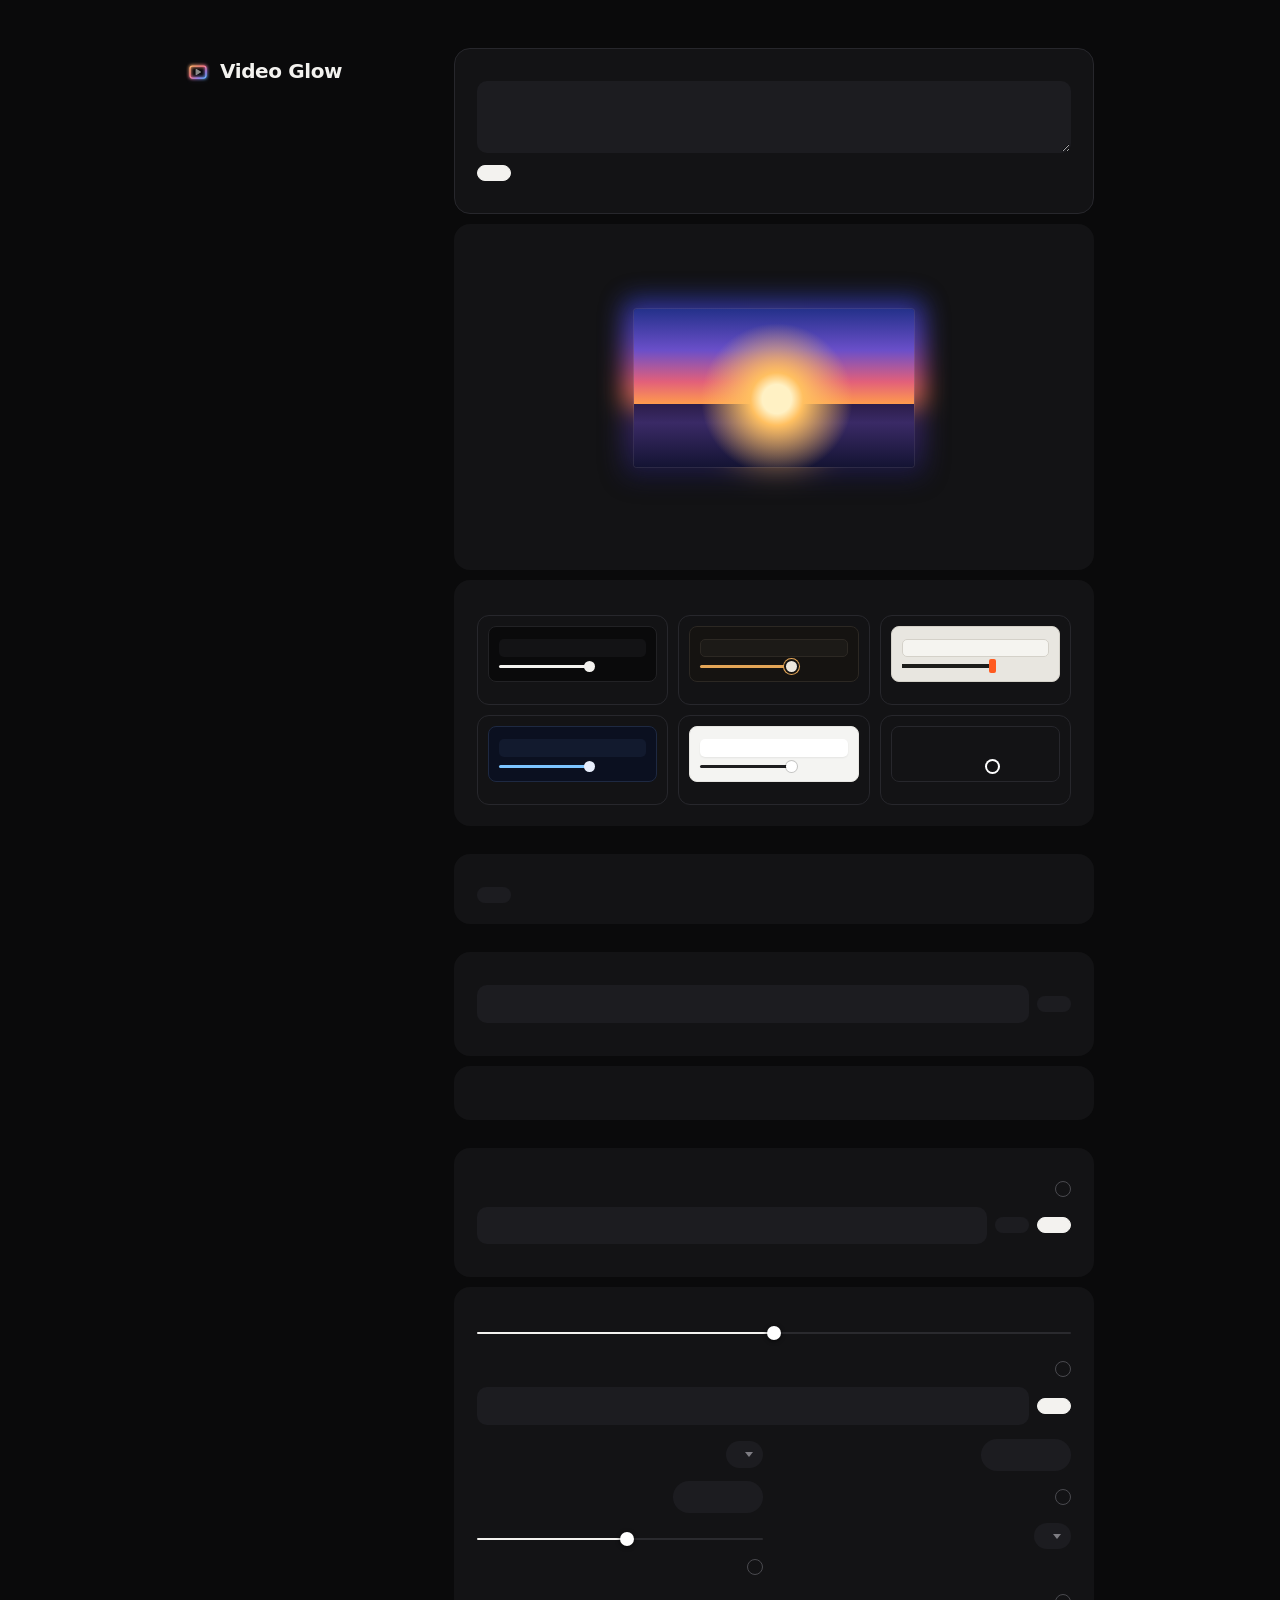
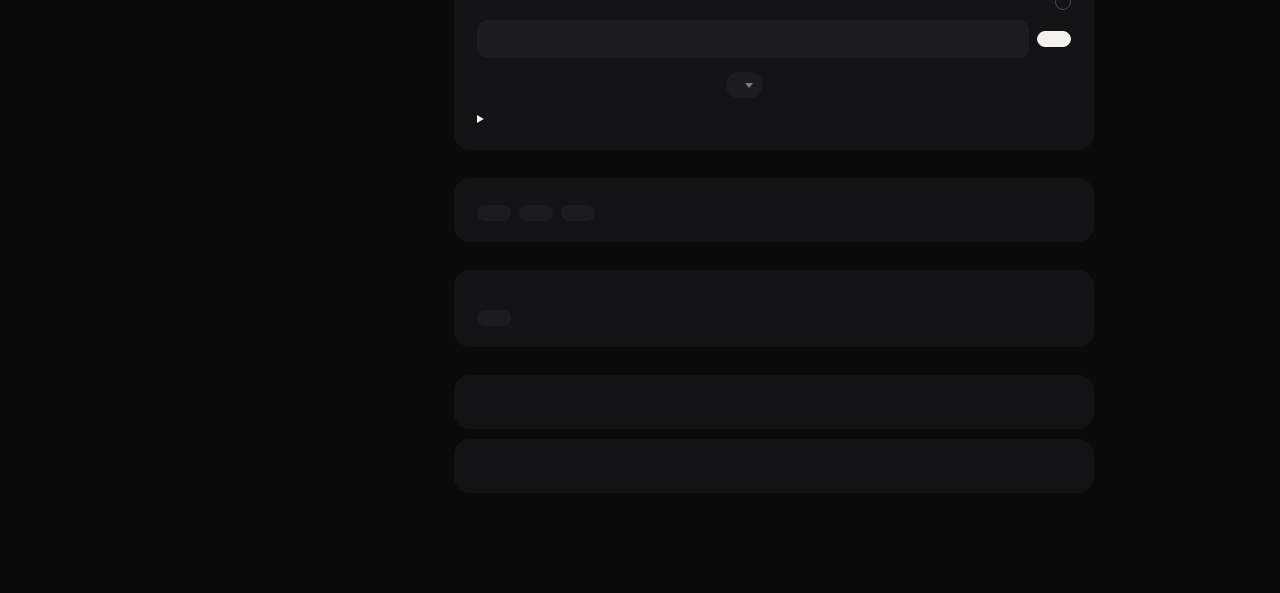
<file: extension/options.html>
<!doctype html>
<html data-family-app="video-glow">
<head>
  <meta charset="utf-8">
  <meta name="viewport" content="width=device-width, initial-scale=1">
  <title>Video Glow</title>
  <script src="family-ui.js"></script>
<script src="ui-theme.js"></script>
  <link rel="stylesheet" href="theme.css">
  <link rel="stylesheet" href="preview.css">
  <link rel="stylesheet" href="page.css">
<link rel="stylesheet" href="family-ui.css">
</head>
<body>
  <div class="layout">
    <aside class="side">
      <div class="side-head">
        <h1><span class="logo"></span><span>Video Glow</span></h1>
        <p class="sub" id="version"></p>
      </div>
      <nav class="toc" aria-label="Video Glow">
        <a href="#g-look" data-i18n="o_theme"></a>
        <a href="#g-presets" data-i18n="o_presets"></a>
        <a href="#g-sites" data-i18n="o_nav_sites"></a>
        <a href="#g-lights" data-i18n="o_nav_lights"></a>
        <a href="#g-backup" data-i18n="o_backup"></a>
        <a href="#g-shortcuts" data-i18n="o_shortcuts"></a>
        <a href="#g-about" data-i18n="o_about"></a>
      </nav>
    </aside>
    <main>
    <section class="card" id="pro">
      <h2 data-i18n="o_pro"></h2>
      <p id="proState"></p>
      <p class="muted" data-i18n="o_pro_features"></p>
      <textarea id="keyInput" rows="3" spellcheck="false" data-i18n-ph="o_key_ph"></textarea>
      <div class="row">
        <button type="button" id="keyActivate" class="primary" data-i18n="o_key_activate"></button>
        <button type="button" id="keyRemove" hidden data-i18n="o_key_remove"></button>
        <button type="button" id="buy" hidden data-i18n="o_buy"></button>
      </div>
      <p class="muted small" data-i18n="o_pro_offline"></p>
    </section>
    <div class="group" id="g-look">
    <section class="card pv-card">
      <div class="pv-stage"><div id="screen" class="screen lit" data-kind="ok" data-scale="1.6" aria-hidden="true"><div class="halo"></div><div class="pic"></div></div></div>
      <p class="muted pv-note" data-i18n="o_preview_hint"></p>
    </section>
    <section class="card" id="look">
      <h2 data-i18n="o_theme"></h2>
      <p class="muted" data-i18n="o_theme_hint"></p>
      <div class="themes" role="radiogroup">
        <button type="button" class="theme" role="radio" data-pick="cinema"><span class="sw"><i></i><i></i></span><b data-i18n="theme_cinema"></b><small data-i18n="theme_cinema_d"></small></button>
        <button type="button" class="theme" role="radio" data-pick="amber"><span class="sw"><i></i><i></i></span><b data-i18n="theme_amber"></b><small data-i18n="theme_amber_d"></small></button>
        <button type="button" class="theme" role="radio" data-pick="deck"><span class="sw"><i></i><i></i></span><b data-i18n="theme_deck"></b><small data-i18n="theme_deck_d"></small></button>
        <button type="button" class="theme" role="radio" data-pick="midnight"><span class="sw"><i></i><i></i></span><b data-i18n="theme_midnight"></b><small data-i18n="theme_midnight_d"></small></button>
        <button type="button" class="theme" role="radio" data-pick="day"><span class="sw"><i></i><i></i></span><b data-i18n="theme_day"></b><small data-i18n="theme_day_d"></small></button>
        <button type="button" class="theme" role="radio" data-pick="custom"><span class="sw" id="customSw"><i></i><i></i></span><b data-i18n="theme_custom"></b><small data-i18n="theme_custom_d"></small></button>
      </div>
      <div class="custom" id="customBox" hidden>
        <label><input type="color" data-c="bg"><span data-i18n="o_custom_bg"></span></label>
        <label><input type="color" data-c="text"><span data-i18n="o_custom_text"></span></label>
        <label><input type="color" data-c="accent"><span data-i18n="o_custom_accent"></span></label>
        <button type="button" id="customReset" data-i18n="o_custom_reset"></button>
      </div>
    </section>
    </div>
    <div class="group" id="g-presets">
    <section class="card" id="presets">
      <h2 data-i18n="o_presets"></h2>
      <p class="muted" data-i18n="o_presets_hint"></p>
      <div id="presetList"></div>
      <div class="row"><button type="button" id="presetAdd" data-i18n="o_preset_add"></button></div>
    </section>
    </div>
    <div class="group" id="g-sites">
    <section class="card" id="sitesCard">
      <h2 data-i18n="o_sites"></h2>
      <p class="muted" data-i18n="o_sites_hint"></p>
      <div class="row">
        <input type="text" id="siteInput" data-i18n-ph="o_site_add_ph">
        <button type="button" id="siteAdd" data-i18n="o_site_add"></button>
      </div>
      <ul class="sites" id="sites"></ul>
    </section>
    <section class="card">
      <h2 data-i18n="o_custom_sites"></h2>
      <p class="muted" data-i18n="o_custom_hint"></p>
      <ul class="sites" id="customSites"></ul>
    </section>
    </div>
    <div class="group" id="g-lights">
    <section class="card" id="hue">
      <h2 data-i18n="hue_title"></h2>
      <p class="muted" data-i18n="hue_hint"></p>
      <label class="pctl"><span data-i18n="hue_on"></span><input type="checkbox" id="hueOn"></label>
      <div class="row" style="margin-top:10px">
        <input type="text" id="hueIp" spellcheck="false" data-i18n-ph="hue_ip_ph">
        <button type="button" id="hueFind" data-i18n="hue_find"></button>
        <button type="button" id="hueLink" class="primary" data-i18n="hue_link"></button>
      </div>
      <p class="muted small" id="hueMsg" aria-live="polite"></p>
      <div id="hueLinked" hidden>
        <h4 data-i18n="hue_lights"></h4>
        <div class="pgrid" id="hueList"></div>
        <div class="pgrid" style="margin-top:14px">
          <label class="pctl"><span data-i18n="hue_bri"></span><output id="hueBriOut"></output><input type="range" id="hueBri" min="5" max="100" step="5"></label>
          <label class="pctl"><span data-i18n="hue_speed"></span><select id="hueSpeed"><option value="400" data-i18n="hue_speed_slow"></option><option value="250" data-i18n="hue_speed_norm"></option><option value="150" data-i18n="hue_speed_fast"></option></select></label>
          <label class="pctl"><span data-i18n="hue_restore"></span><input type="checkbox" id="hueRestore"></label>
        </div>
        <div class="row" style="margin-top:12px"><button type="button" id="hueForget" data-i18n="hue_forget"></button></div>
      </div>
    </section>
    <section class="card" id="lights">
      <h2 data-i18n="lt_title"></h2>
      <p class="muted" data-i18n="lt_hint"></p>
      <label class="pctl"><span data-i18n="lt_delay"></span><output id="ltDelayOut"></output><input type="range" id="ltDelay" min="0" max="1000" step="50"></label>
      <p class="muted small" data-i18n="lt_delay_hint"></p>

      <h4 data-i18n="wl_title"></h4>
      <label class="pctl"><span data-i18n="wl_on"></span><input type="checkbox" id="wlOn"></label>
      <div class="row" style="margin-top:10px">
        <input type="text" id="wlIp" spellcheck="false" data-i18n-ph="wl_ip_ph">
        <button type="button" id="wlCheck" class="primary" data-i18n="wl_check"></button>
      </div>
      <p class="muted small" id="wlMsg" aria-live="polite"></p>
      <div class="pgrid" style="margin-top:14px">
        <label class="pctl"><span data-i18n="wl_layout"></span><select id="wlLayout"><option value="around" data-i18n="wl_layout_around"></option><option value="top" data-i18n="wl_layout_top"></option><option value="single" data-i18n="wl_layout_single"></option></select></label>
        <label class="pctl"><span data-i18n="wl_count"></span><input type="number" id="wlCount" min="0" max="1500" step="1"></label>
        <label class="pctl"><span data-i18n="wl_offset"></span><input type="number" id="wlOffset" min="-1500" max="1500" step="1"></label>
        <label class="pctl"><span data-i18n="wl_reverse"></span><input type="checkbox" id="wlReverse"></label>
        <label class="pctl"><span data-i18n="hue_bri"></span><output id="wlBriOut"></output><input type="range" id="wlBri" min="5" max="100" step="5"></label>
        <label class="pctl"><span data-i18n="hue_speed"></span><select id="wlSpeed"><option value="200" data-i18n="hue_speed_slow"></option><option value="100" data-i18n="hue_speed_norm"></option><option value="60" data-i18n="hue_speed_fast"></option></select></label>
        <label class="pctl"><span data-i18n="wl_restore"></span><input type="checkbox" id="wlRestore"></label>
      </div>
      <p class="muted small" data-i18n="wl_help"></p>

      <h4 data-i18n="ha_title"></h4>
      <label class="pctl"><span data-i18n="ha_on"></span><input type="checkbox" id="haOn"></label>
      <div class="row" style="margin-top:10px">
        <input type="text" id="haUrl" spellcheck="false">
        <button type="button" id="haTest" class="primary" data-i18n="ha_test"></button>
      </div>
      <p class="muted small" id="haMsg" aria-live="polite"></p>
      <div class="pgrid" style="margin-top:14px">
        <label class="pctl"><span data-i18n="hue_speed"></span><select id="haSpeed"><option value="1000" data-i18n="hue_speed_slow"></option><option value="500" data-i18n="hue_speed_norm"></option><option value="250" data-i18n="hue_speed_fast"></option></select></label>
      </div>
      <details style="margin-top:12px"><summary class="small" data-i18n="ha_howto"></summary>
        <p class="muted small" data-i18n="ha_help"></p>
        <textarea id="haYaml" rows="14" readonly spellcheck="false"></textarea>
      </details>
    </section>
    </div>
    <div class="group" id="g-backup">
    <section class="card" id="backup">
      <h2 data-i18n="o_backup"></h2>
      <div class="row">
        <button type="button" id="export" data-i18n="o_export"></button>
        <button type="button" id="importBtn" data-i18n="o_import"></button>
        <button type="button" id="resetAll" data-i18n="o_reset_all"></button>
      </div>
      <input type="file" id="importFile" accept=".json,application/json" hidden>
    </section>
    </div>
    <div class="group" id="g-shortcuts">
    <section class="card" id="shortcutsCard">
      <h2 data-i18n="o_shortcuts"></h2>
      <p class="muted" data-i18n="o_shortcuts_text"></p>
      <button type="button" id="shortcuts" data-i18n="o_shortcuts_btn"></button>
    </section>
    </div>
    <div class="group" id="g-about">
    <section class="card" id="about">
      <h2 data-i18n="o_about"></h2>
      <p class="muted" data-i18n="o_privacy_text"></p>
      <div class="row">
        <button type="button" id="privacy" hidden data-i18n="o_privacy"></button>
        <button type="button" id="site" hidden data-i18n="p_site"></button>
        <button type="button" id="donate" hidden data-i18n="p_donate"></button>
      </div>
    </section>
    <section class="card">
      <h2 data-i18n="o_limits"></h2>
      <p class="muted" data-i18n="o_limits_text"></p>
    </section>
    </div>
    </main>
  </div>
  <div id="toast"></div>

  <script src="defaults.js"></script>
  <script src="license.js"></script>
  <script src="i18n.js"></script>
  <script src="presets.js"></script>
  <script src="preview.js"></script>
  <script src="options.js"></script>
  <script src="options-nav.js"></script>
  <script src="hue.js"></script>
  <script src="hue-options.js"></script>
  <script src="lights.js"></script>
  <script src="lights-options.js"></script>
</body>
</html>
</file>
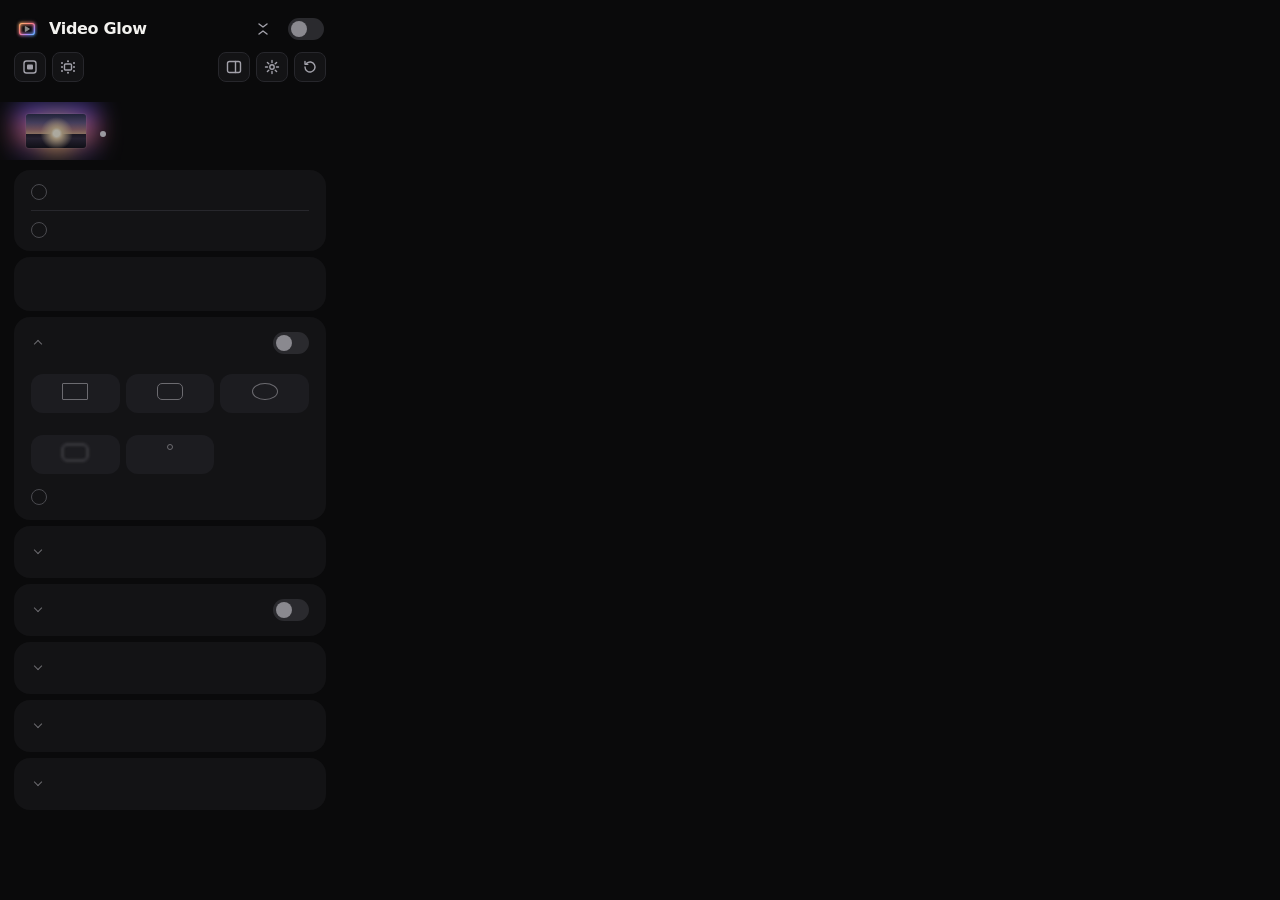
<file: extension/popup.html>
<!doctype html>
<html data-family-app="video-glow">
<head>
  <meta charset="utf-8">
  <meta name="viewport" content="width=device-width, initial-scale=1">
  <title>Video Glow</title>
  <script src="family-ui.js"></script>
<script src="ui-theme.js"></script>
  <link rel="stylesheet" href="theme.css">
  <link rel="stylesheet" href="preview.css">
  <link rel="stylesheet" href="popup.css">
<link rel="stylesheet" href="family-ui.css">
</head>
<body>
  <div class="sticky">
  <header>
    <div class="brand"><span class="logo"></span><b>Video Glow</b><em id="scopeBadge" hidden data-i18n="p_badge_site"></em><em id="proBadge" class="pro-badge" hidden data-i18n="p_pro_badge"></em></div>
    <div class="hbtns">
      <button id="foldAll" type="button" class="icon" data-i18n-title="p_fold_all"><svg viewBox="0 0 16 16" width="16" height="16" aria-hidden="true" fill="none" stroke="currentColor" stroke-width="1.4" stroke-linecap="round" stroke-linejoin="round"><path d="M4 3l4 3 4-3M4 13l4-3 4 3"/></svg></button>
      <label class="switch" data-i18n-title="p_enabled_title">
        <input type="checkbox" data-key="enabled"><span></span>
      </label>
    </div>
  </header>
  <nav class="quick">
    <button type="button" class="q" id="qRoom" data-i18n-title="q_room"><svg viewBox="0 0 16 16" width="16" height="16" aria-hidden="true" fill="none" stroke="currentColor" stroke-width="1.4" stroke-linecap="round" stroke-linejoin="round"><rect x="2" y="2" width="12" height="12" rx="2.5"/><rect x="5" y="5.5" width="6" height="5" rx="1" fill="currentColor" stroke="none"/></svg></button>
    <button type="button" class="q" id="qLed" data-i18n-title="q_led"><svg viewBox="0 0 16 16" width="16" height="16" aria-hidden="true" fill="none" stroke="currentColor" stroke-width="1.4" stroke-linecap="round" stroke-linejoin="round"><rect x="4.5" y="5" width="7" height="6" rx="1"/><g fill="currentColor" stroke="none"><circle cx="2" cy="4" r="1"/><circle cx="2" cy="8" r="1"/><circle cx="2" cy="12" r="1"/><circle cx="14" cy="4" r="1"/><circle cx="14" cy="8" r="1"/><circle cx="14" cy="12" r="1"/><circle cx="8" cy="2.2" r="1"/><circle cx="8" cy="13.8" r="1"/></g></svg></button>
    <span class="qsep"></span>
    <button type="button" class="q" id="qPanel" data-i18n-title="q_panel"><svg viewBox="0 0 16 16" width="16" height="16" aria-hidden="true" fill="none" stroke="currentColor" stroke-width="1.4" stroke-linecap="round" stroke-linejoin="round"><rect x="1.5" y="2.5" width="13" height="11" rx="2"/><path d="M9.5 2.5v11"/></svg></button>
    <button type="button" class="q" id="qWin" data-i18n-title="q_glowwin" hidden><svg viewBox="0 0 16 16" width="16" height="16" aria-hidden="true" fill="none" stroke="currentColor" stroke-width="1.4" stroke-linecap="round" stroke-linejoin="round"><rect x="1.5" y="3.5" width="9" height="7" rx="1.5"/><path d="M6 13.5h7.5a1 1 0 0 0 1-1V7"/></svg></button>
    <button type="button" class="q" id="qOptions" data-i18n-title="q_options"><svg viewBox="0 0 16 16" width="16" height="16" aria-hidden="true" fill="none" stroke="currentColor" stroke-width="1.4" stroke-linecap="round" stroke-linejoin="round"><circle cx="8" cy="8" r="2.2"/><path d="M8 1.5v2M8 12.5v2M1.5 8h2M12.5 8h2M3.4 3.4l1.4 1.4M11.2 11.2l1.4 1.4M3.4 12.6l1.4-1.4M11.2 4.8l1.4-1.4"/></svg></button>
    <button type="button" class="q" id="qReset" data-i18n-title="q_reset"><svg viewBox="0 0 16 16" width="16" height="16" aria-hidden="true" fill="none" stroke="currentColor" stroke-width="1.4" stroke-linecap="round" stroke-linejoin="round"><path d="M3 8a5 5 0 1 0 1.6-3.7"/><path d="M3 2.5v2.8h2.8"/></svg></button>
  </nav>
  </div>

  <div id="proBar" class="probar" hidden>
    <span id="proText"></span>
    <button id="proBtn" type="button"></button>
  </div>

  <div id="perm" class="status" data-kind="warn" hidden>
    <i></i>
    <div><span data-i18n="p_perm_need"></span><button id="permBtn" type="button" data-i18n="p_perm_btn"></button></div>
  </div>

  <div class="stage">
    <div id="screen" class="screen" data-kind="info" data-scale="0.4" aria-hidden="true">
      <div class="halo"></div>
      <div class="pic"></div>
    </div>
    <div id="status" class="status" data-kind="info" role="status">
      <i></i>
      <div><span id="statusText"></span><small id="statusNote"></small></div>
    </div>
  </div>

  <section id="siteCard" class="card compact">
    <label class="check">
      <input type="checkbox" id="siteOff">
      <span id="siteOffText"></span>
    </label>
    <label class="check" id="scope">
      <input type="checkbox" id="siteMode">
      <span><span id="siteModeText"></span><small data-i18n="p_scope_hint"></small></span>
    </label>
    <button id="scopeReset" type="button" hidden data-i18n="p_scope_reset"></button>
  </section>

  <section class="card">
    <div class="top"><span class="lbl" data-i18n="p_presets"></span></div>
    <div id="presets" class="chips"></div>
    <p id="autoNote" class="note" hidden></p>
    <div class="prow">
      <button id="presetSaveBtn" type="button" class="link" data-i18n="p_preset_save"></button>
      <button id="presetEditBtn" type="button" class="link" data-i18n="p_preset_manage"></button>
    </div>
    <div id="presetSave" class="row" hidden>
      <input type="text" id="presetName" maxlength="40" data-i18n-ph="p_preset_name_ph">
      <button id="presetOk" type="button" data-i18n="p_preset_ok"></button>
    </div>
  </section>

  <details class="card" open data-sec="page">
    <summary><h3 data-i18n="p_page"></h3><label class="switch"><input type="checkbox" data-key="pageGlow"><span></span></label></summary>
    <div class="ctl">
      <div class="top"><span class="lbl" data-i18n="p_shape"></span></div>
      <div class="seg" data-key="shape">
        <button type="button" data-v="rect"><i style="border-radius:1px"></i><span data-i18n="p_shape_rect"></span></button>
        <button type="button" data-v="rounded"><i style="border-radius:5px"></i><span data-i18n="p_shape_rounded"></span></button>
        <button type="button" data-v="circle"><i style="border-radius:50%"></i><span data-i18n="p_shape_circle"></span></button>
      </div>
    </div>
    <div class="ctl">
      <div class="top"><span class="lbl" data-i18n="p_style"></span></div>
      <div class="seg" data-key="glowStyle">
        <button type="button" data-v="soft"><i style="border-radius:5px;filter:blur(1.5px)"></i><span data-i18n="p_style_soft"></span></button>
        <button type="button" data-v="led"><i style="border-radius:50%;width:6px;height:6px"></i><span data-i18n="p_style_led"></span></button>
      </div>
      <div class="hint" data-i18n="p_style_hint"></div>
    </div>
    <div id="ledSliders"></div>
    <label class="check">
      <input type="checkbox" data-key="room">
      <span><span data-i18n="p_room"></span><small data-i18n="p_room_hint"></small></span>
    </label>
    <div id="roomSliders"></div>
    <div id="glowSliders"></div>
  </details>

  <details class="card" data-sec="tune">
    <summary><h3 data-i18n="p_tune"></h3></summary>
    <div id="tuneSliders"></div>
    <label class="check">
      <input type="checkbox" data-key="seamless">
      <span><span data-i18n="p_seamless"></span><small data-i18n="p_seamless_hint"></small></span>
    </label>
    <div class="ctl">
      <div class="top">
        <span class="lbl" data-i18n="p_fps"></span>
        <select data-key="fps" data-type="number">
          <option value="15">15</option>
          <option value="24">24</option>
          <option value="30">30</option>
          <option value="60">60</option>
        </select>
      </div>
    </div>
    <div class="ctl">
      <div class="top">
        <span class="lbl" data-i18n="p_mode"></span>
        <select data-key="pageMode">
          <option value="screen" data-i18n="p_mode_screen"></option>
          <option value="normal" data-i18n="p_mode_normal"></option>
          <option value="under" data-i18n="p_mode_under"></option>
        </select>
      </div>
      <div class="hint" data-i18n="p_mode_hint"></div>
    </div>
    <label class="check">
      <input type="checkbox" data-key="dim">
      <span><span data-i18n="p_dim"></span><small data-i18n="p_dim_hint"></small></span>
    </label>
    <div id="dimSliders"></div>
  </details>

  <details class="card" data-sec="fs">
    <summary><h3 data-i18n="p_fs"></h3><label class="switch"><input type="checkbox" data-key="fullscreenGlow"><span></span></label></summary>
    <label class="check">
      <input type="checkbox" data-key="fullscreenFill">
      <span><span data-i18n="p_fs_fill"></span><small data-i18n="p_fs_fill_hint"></small></span>
    </label>
    <label class="check">
      <input type="checkbox" id="fsSame">
      <span><span data-i18n="p_fs_same"></span><small data-i18n="p_fs_same_hint"></small></span>
    </label>
    <div id="fsOwn" hidden>
      <div id="fsSliders"></div>
      <div class="ctl">
        <div class="top">
          <span class="lbl" data-i18n="p_pause_mode"></span>
          <select data-key="fsPauseMode">
            <option value="fade" data-i18n="p_pause_fade"></option>
            <option value="hold" data-i18n="p_pause_hold"></option>
            <option value="delay" data-i18n="p_pause_delay"></option>
          </select>
        </div>
      </div>
    </div>
    <label class="check">
      <input type="checkbox" id="fsShapeOwn">
      <span><span data-i18n="p_fs_shape_own"></span><small data-i18n="p_fs_shape_own_hint"></small></span>
    </label>
    <div id="fsShapeBox" hidden>
      <div class="ctl">
        <div class="top"><span class="lbl" data-i18n="p_shape"></span></div>
        <div class="seg" data-key="fsShape">
          <button type="button" data-v="rect"><i style="border-radius:1px"></i><span data-i18n="p_shape_rect"></span></button>
          <button type="button" data-v="rounded"><i style="border-radius:5px"></i><span data-i18n="p_shape_rounded"></span></button>
          <button type="button" data-v="circle"><i style="border-radius:50%"></i><span data-i18n="p_shape_circle"></span></button>
        </div>
      </div>
      <div id="fsShapeSliders"></div>
      <div class="hint" id="fsShapeNote" data-i18n="p_fs_shape_note"></div>
    </div>
  </details>

  <details class="card" data-sec="behavior">
    <summary><h3 data-i18n="p_behavior"></h3></summary>
    <div class="ctl">
      <div class="top">
        <span class="lbl" data-i18n="p_pause_mode"></span>
        <select data-key="pauseMode">
          <option value="fade" data-i18n="p_pause_fade"></option>
          <option value="hold" data-i18n="p_pause_hold"></option>
          <option value="delay" data-i18n="p_pause_delay"></option>
        </select>
      </div>
    </div>
    <div id="pauseSliders"></div>
    <label class="check">
      <input type="checkbox" data-key="cropBars">
      <span><span data-i18n="p_cropbars"></span><small data-i18n="p_cropbars_hint"></small></span>
    </label>
    <label class="check">
      <input type="checkbox" data-key="fillBars">
      <span><span data-i18n="p_fillbars"></span><small data-i18n="p_fillbars_hint"></small></span>
    </label>
    <label class="check">
      <input type="checkbox" data-key="hoverButton">
      <span><span data-i18n="p_hover"></span><small data-i18n="p_hover_hint"></small></span>
    </label>
    <label class="check">
      <input type="checkbox" data-key="adaptive">
      <span><span data-i18n="p_adaptive"></span><small data-i18n="p_adaptive_hint"></small></span>
    </label>
    <div class="ctl">
      <div class="top">
        <span class="lbl" data-i18n="p_lite"></span>
        <select data-key="lite">
          <option value="auto" data-i18n="p_lite_auto"></option>
          <option value="on" data-i18n="p_lite_on"></option>
          <option value="off" data-i18n="p_lite_off"></option>
        </select>
      </div>
      <div class="hint" data-i18n="p_lite_hint"></div>
    </div>
    <label class="check">
      <input type="checkbox" data-key="zoomPan">
      <span><span data-i18n="p_zoompan"></span><small data-i18n="p_zoompan_hint"></small></span>
    </label>
    <label class="check">
      <input type="checkbox" data-key="ecoBattery">
      <span><span data-i18n="p_eco"></span><small data-i18n="p_eco_hint"></small></span>
    </label>
    <div id="advSliders" class="adv"></div>
  
  </details>

  <details class="card" data-sec="picture">
    <summary><h3 data-i18n="p_picture"></h3></summary>
    <div class="sub">
      <h4 data-i18n="p_pro_title_bars"></h4>
    <div class="ctl">
      <div class="top">
        <span class="lbl" data-i18n="p_bars_mode"></span>
        <select data-key="barsMode">
          <option value="auto" data-i18n="p_bars_auto"></option>
          <option value="force" data-i18n="p_bars_force"></option>
          <option value="manual" data-i18n="p_bars_manual"></option>
        </select>
      </div>
      <div class="hint" data-i18n="p_bars_hint"></div>
    </div>
    <div id="barSliders"></div>
    <label class="check">
      <input type="checkbox" data-key="barsHide">
      <span><span data-i18n="p_barshide"></span><small data-i18n="p_barshide_hint"></small></span>
    </label>
    <div id="barsFillSliders"></div>
  
    </div>
    <div class="sub">
      <h4 data-i18n="p_pro_title_fx"></h4>
    <div id="fxPresets" class="chips fx"></div>
    <label class="check">
      <input type="checkbox" data-key="fxOn">
      <span data-i18n="p_fx"></span>
    </label>
    <div id="fxSliders"></div>
  
    </div>
    <div class="sub">
      <h4 data-i18n="p_pro_title_night"></h4>
    <label class="check">
      <input type="checkbox" data-key="nightOn">
      <span><span data-i18n="p_night"></span><small data-i18n="p_night_hint"></small></span>
    </label>
    <div id="nightOpts">
      <div class="ctl">
        <div class="top">
          <span class="lbl" data-i18n="p_night_from"></span>
          <select data-key="nightFrom" data-type="number" data-hours></select>
        </div>
      </div>
      <div class="ctl">
        <div class="top">
          <span class="lbl" data-i18n="p_night_to"></span>
          <select data-key="nightTo" data-type="number" data-hours></select>
        </div>
      </div>
      <div id="nightSliders"></div>
    </div>
  
    </div>
  </details>

  <details class="card" data-sec="comfort">
    <summary><h3 data-i18n="p_comfort"></h3></summary>
    <div class="sub">
      <h4 data-i18n="p_pro_title_eyes"></h4>
    <label class="check">
      <input type="checkbox" data-key="guard">
      <span><span data-i18n="p_guard"></span><small data-i18n="p_guard_hint"></small></span>
    </label>
    <div id="guardOpts">
      <div class="ctl">
        <div class="top">
          <span class="lbl" data-i18n="p_guard_sens"></span>
          <select data-key="guardSens" data-type="number">
            <option value="1" data-i18n="p_sens_1"></option>
            <option value="2" data-i18n="p_sens_2"></option>
            <option value="3" data-i18n="p_sens_3"></option>
          </select>
        </div>
      </div>
      <div id="guardSliders"></div>
      <label class="check">
        <input type="checkbox" data-key="guardVideo">
        <span data-i18n="p_guard_video"></span>
      </label>
    </div>
    <div id="calmSliders" class="adv"></div>
  
    </div>
    <div class="sub">
      <h4 data-i18n="p_pro_title_pulse"></h4>
    <label class="check">
      <input type="checkbox" data-key="pulse">
      <span><span data-i18n="p_pulse"></span><small data-i18n="p_pulse_hint"></small></span>
    </label>
    <div id="pulseOpts">
      <div id="pulseSliders"></div>
      <div class="ctl">
        <div class="top">
          <span class="lbl" data-i18n="p_pulse_mode"></span>
          <select data-key="pulseMode">
            <option value="bass" data-i18n="p_pulse_bass"></option>
            <option value="all" data-i18n="p_pulse_all"></option>
          </select>
        </div>
      </div>
    </div>
  
    </div>
    <div class="sub">
      <h4 data-i18n="p_title_scene"></h4>
    <label class="check">
      <input type="checkbox" data-key="scene">
      <span><span data-i18n="p_scene"></span><small data-i18n="p_scene_hint"></small></span>
    </label>
    <div id="sceneOpts">
      <div id="sceneSliders"></div>
    </div>
      <div class="ctl">
        <div class="top">
          <span class="lbl" data-i18n="p_curve"></span>
          <select data-key="colorCurve">
            <option value="normal" data-i18n="p_curve_normal"></option>
            <option value="soft" data-i18n="p_curve_soft"></option>
            <option value="cinema" data-i18n="p_curve_cinema"></option>
            <option value="sharp" data-i18n="p_curve_sharp"></option>
          </select>
        </div>
      </div>
    </div>
  </details>

  <footer>
    <button id="reset" type="button" data-i18n="p_reset"></button>
    <button id="openPanel" type="button" data-i18n="p_panel_btn"></button>
    <button id="openOptions" type="button" data-i18n="p_options"></button>
    <button id="site" type="button" hidden data-i18n="p_site"></button>
    <button id="donate" type="button" hidden data-i18n="p_donate"></button>
  </footer>
  <p class="note" data-i18n="p_note"></p>

  <script src="defaults.js"></script>
  <script src="i18n.js"></script>
  <script src="presets.js"></script>
  <script src="preview.js"></script>
  <script src="popup.js"></script>
</body>
</html>
</file>
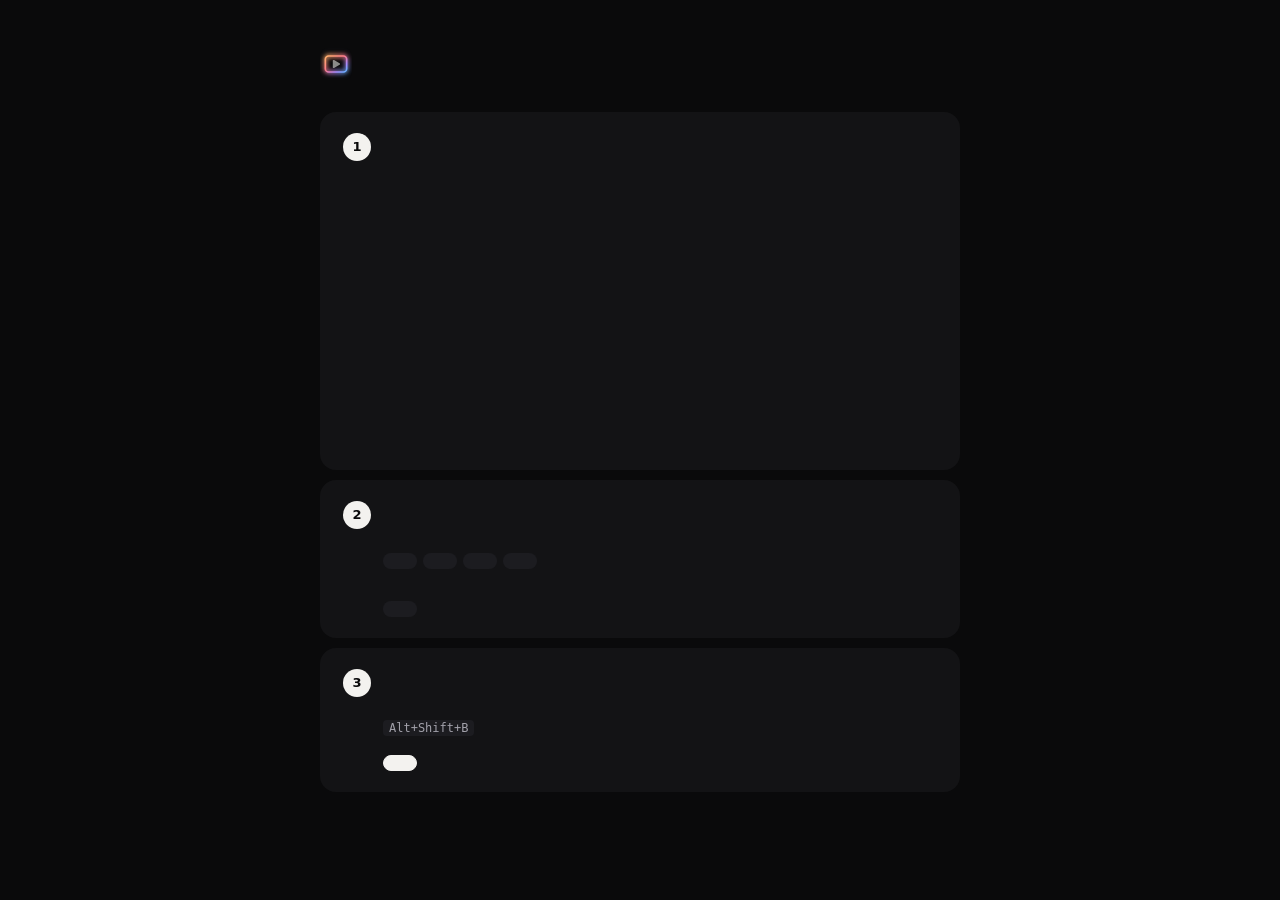
<file: extension/welcome.html>
<!doctype html>
<html data-family-app="video-glow">
<head>
  <meta charset="utf-8">
  <meta name="viewport" content="width=device-width, initial-scale=1">
  <title>Video Glow</title>
  <script src="family-ui.js"></script>
<script src="ui-theme.js"></script>
  <link rel="stylesheet" href="theme.css">
  <link rel="stylesheet" href="page.css">
  <style>
    .wstep { display: grid; grid-template-columns: 28px 1fr; gap: 4px 12px; }
    .wnum { width: 28px; height: 28px; border-radius: 50%; display: grid; place-items: center; background: var(--sel-bg); color: var(--sel-text); font-weight: 600; font-size: 13px; }
    .wstep > :not(.wnum) { grid-column: 2; }
    .demo { position: relative; margin: 22px auto 10px; width: min(100%, 420px); aspect-ratio: 16 / 9; }
    .demo canvas { position: absolute; inset: 0; width: 100%; height: 100%; border-radius: 6px; }
    .demo .glow { transform: scale(1.22); filter: blur(26px) saturate(1.3); opacity: .9; transition: opacity .4s; }
    .demo.led .glow { filter: blur(6px) saturate(1.5); transform: scale(1.16); -webkit-mask: radial-gradient(circle, #000 38%, transparent 42%) 0 0 / 14px 14px; mask: radial-gradient(circle, #000 38%, transparent 42%) 0 0 / 14px 14px; }
    .demo.cinema .glow { transform: scale(1.12); filter: blur(30px) saturate(1.1); opacity: .75; }
    .styles { display: flex; flex-wrap: wrap; gap: 6px; margin-top: 4px; }
    .styles button.active { background: var(--sel-bg); border-color: var(--sel-bg); color: var(--sel-text); }
    kbd { font: 12px ui-monospace, monospace; padding: 1px 6px; border-radius: 4px; background: var(--field); }
  </style>
<link rel="stylesheet" href="family-ui.css">
</head>
<body>
  <main>
    <h1><span class="logo"></span><span data-i18n="w_title"></span></h1>
    <p class="sub" data-i18n="w_sub"></p>

    <section class="card" id="grant" hidden>
      <h2 data-i18n="w_perm_title"></h2>
      <p class="muted" data-i18n="w_perm_text"></p>
      <button type="button" class="primary" id="allow" data-i18n="w_perm_allow"></button>
      <p id="granted" hidden data-i18n="w_perm_done"></p>
    </section>

    <section class="card wstep">
      <span class="wnum">1</span>
      <h2 data-i18n="w_s1_title"></h2>
      <p class="muted" data-i18n="w_s1_text"></p>
      <div class="demo" id="demo"><canvas class="glow" width="32" height="18"></canvas><canvas class="pic" width="320" height="180"></canvas></div>
    </section>

    <section class="card wstep">
      <span class="wnum">2</span>
      <h2 data-i18n="w_s2_title"></h2>
      <p class="muted" data-i18n="w_s2_text"></p>
      <div class="styles" id="styles">
        <button type="button" data-style="auto" data-i18n="p_auto"></button>
        <button type="button" data-style="soft" data-i18n="preset_soft"></button>
        <button type="button" data-style="cinema" data-i18n="preset_cinema"></button>
        <button type="button" data-style="led" data-i18n="p_style_led"></button>
      </div>
      <p class="muted" style="margin:16px 0 8px" data-i18n="w_import_hint"></p>
      <div class="row">
        <button type="button" id="importBtn" data-i18n="o_import"></button>
        <span id="importMsg" class="muted" hidden></span>
      </div>
      <input type="file" id="importFile" accept=".json,application/json" hidden>
    </section>

    <section class="card wstep">
      <span class="wnum">3</span>
      <h2 data-i18n="w_s3_title"></h2>
      <p class="muted" data-i18n="w_s3_text"></p>
      <p class="muted"><kbd>Alt+Shift+B</kbd> <span data-i18n="w_s3_key"></span></p>
      <div class="row">
        <button type="button" class="primary" id="open" data-i18n="w_open"></button>
        <button type="button" id="donate" data-i18n="p_donate" hidden></button>
      </div>
    </section>
  </main>

  <script src="defaults.js"></script>
  <script src="presets.js"></script>
  <script src="i18n.js"></script>
  <script src="welcome.js"></script>
</body>
</html>
</file>
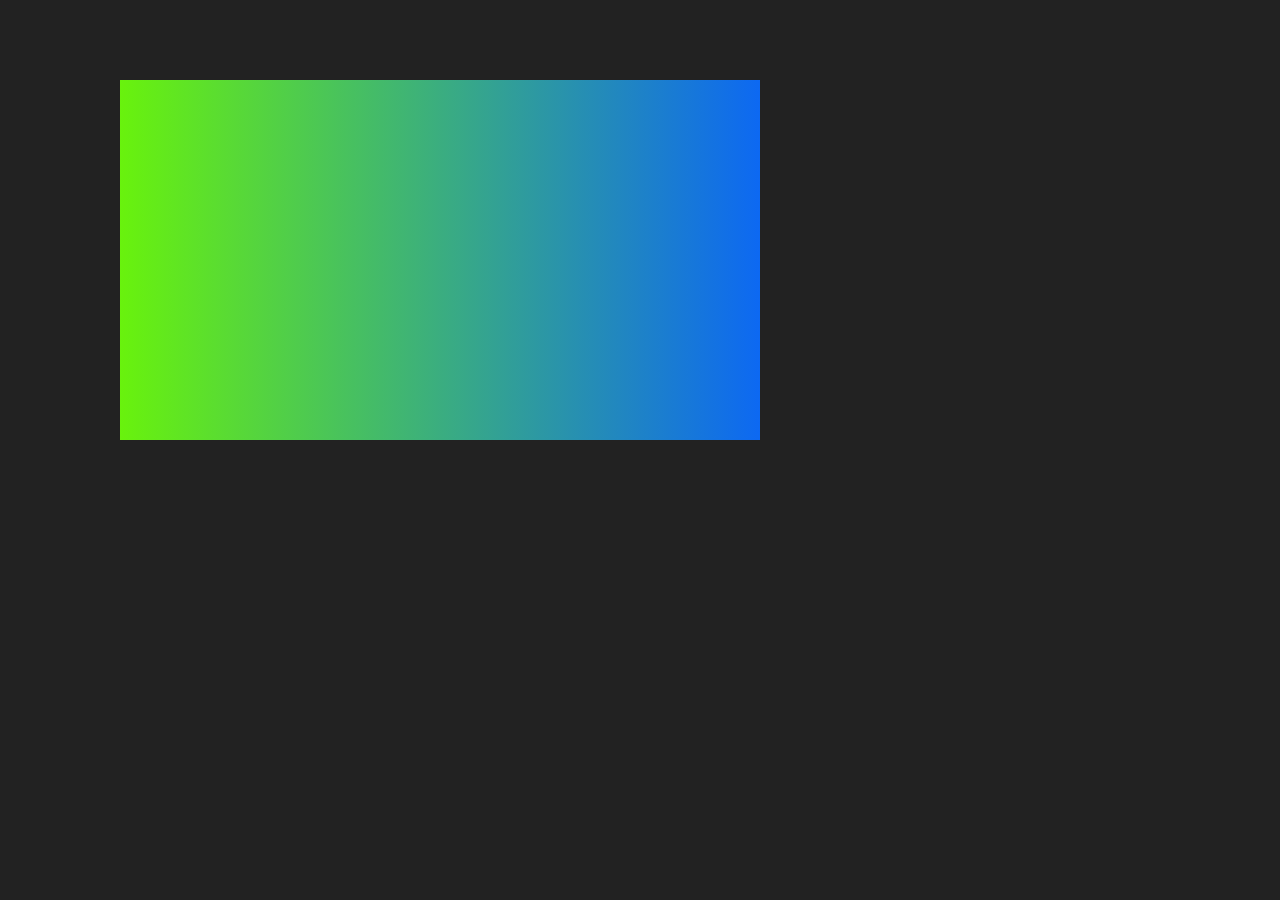
<file: store/tests/page.html>
<!doctype html><html><body style="margin:0;background:#222;color:#fff">
<div id="wrap" style="padding:80px 120px"><video id="v" muted autoplay playsinline style="width:640px;height:360px;background:#000"></video></div>
<script>
const c=document.createElement('canvas');c.width=640;c.height=360;const x=c.getContext('2d');let t=0;
setInterval(()=>{t++;const g=x.createLinearGradient(0,0,640,0);g.addColorStop(0,`hsl(${(t*3)%360},90%,50%)`);g.addColorStop(1,`hsl(${(t*3+120)%360},90%,50%)`);x.fillStyle=g;x.fillRect(0,0,640,360);},33);
const v=document.getElementById('v');v.srcObject=c.captureStream(30);v.play();
</script></body></html>
</file>
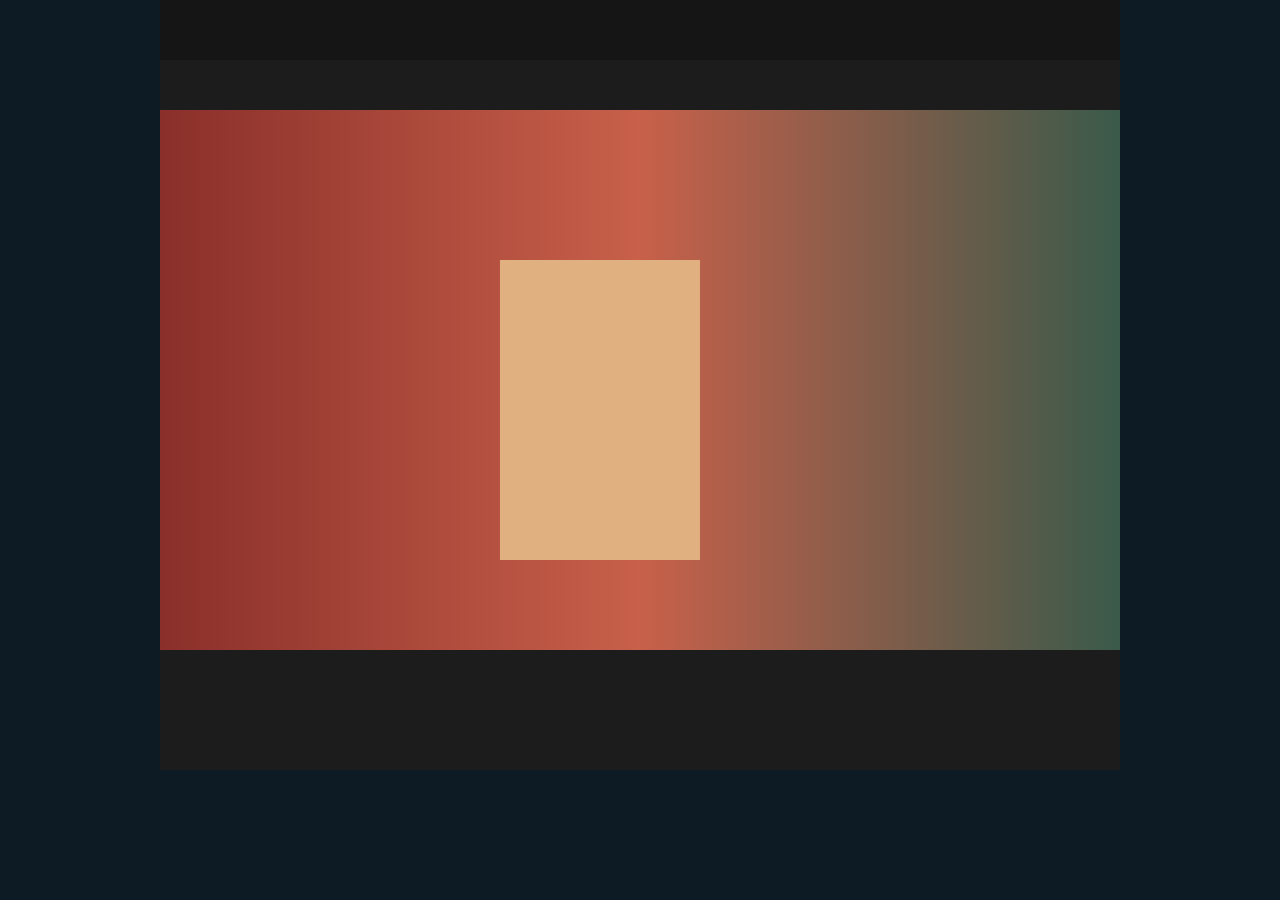
<file: store/tests/page2.html>
<!doctype html><html><body style="margin:0;background:#0c1b24;color:#fff">
<div style="width:960px;margin:0 auto;padding-top:60px;background:#151515">
<div style="height:50px;background:#1c1c1c"></div>
<video id="v" muted autoplay playsinline style="display:block;width:960px;height:540px;background:#000"></video>
<div style="height:120px;background:#1c1c1c"></div></div>
<script>
const c=document.createElement('canvas');c.width=960;c.height=540;const x=c.getContext('2d');let t=0;
setInterval(()=>{t++;const g=x.createLinearGradient(0,0,960,0);g.addColorStop(0,'#8a2f2a');g.addColorStop(.5,'#c8604a');g.addColorStop(1,'#3a5a4a');x.fillStyle=g;x.fillRect(0,0,960,540);x.fillStyle='#e0b080';x.fillRect(300+Math.sin(t/20)*40,150,200,300);},33);
const v=document.getElementById('v');v.srcObject=c.captureStream(30);v.play();
</script></body></html>
</file>
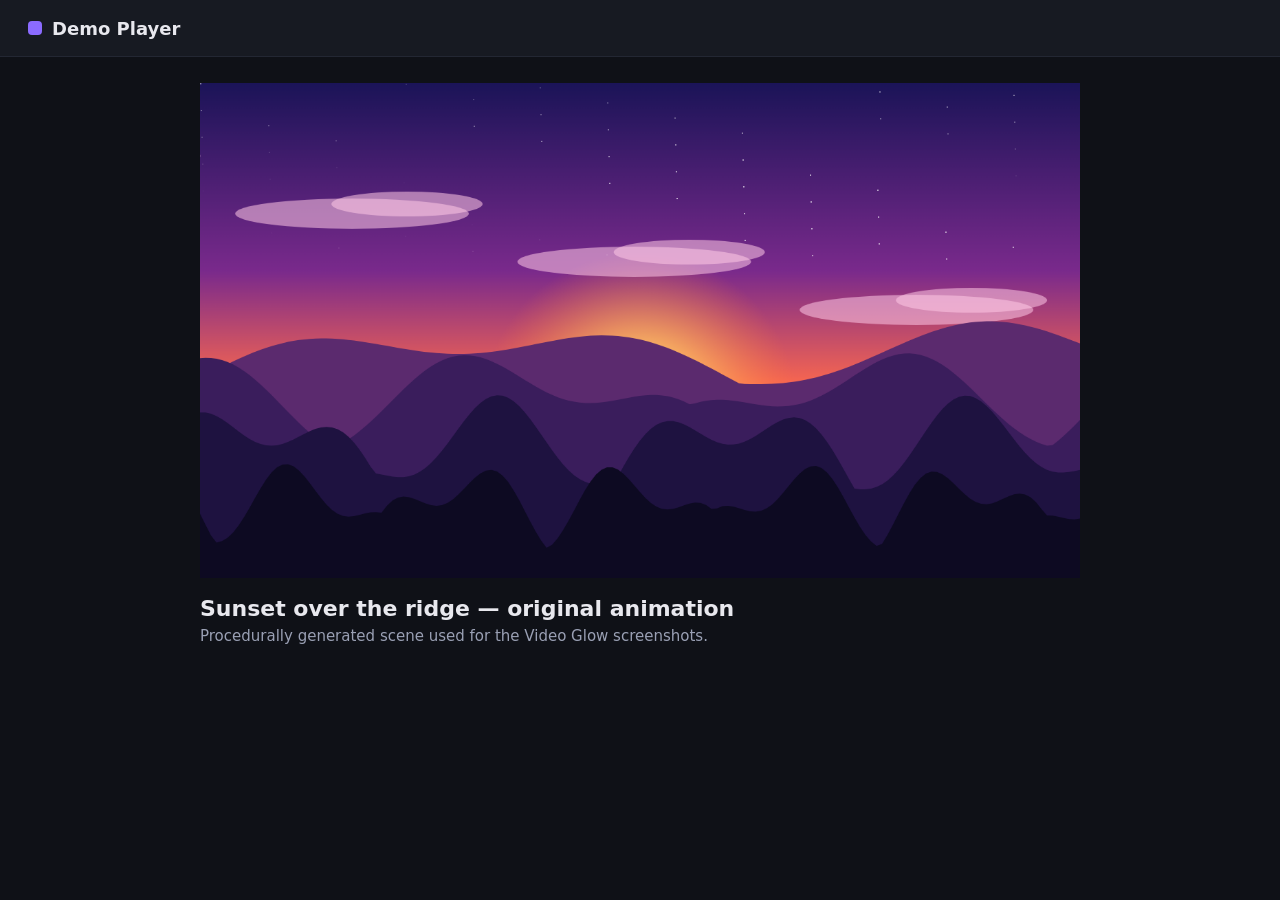
<file: store/tests/page3.html>
<!doctype html><html><head><meta charset="utf-8"><style>
body{margin:0;background:#0f1117;color:#e8e8ee;font:15px system-ui,sans-serif}
header{height:56px;background:#171a22;display:flex;align-items:center;padding:0 28px;font-weight:600;font-size:18px;border-bottom:1px solid #232733}
header i{display:inline-block;width:14px;height:14px;border-radius:4px;background:#8b6bff;margin-right:10px}
main{width:880px;margin:26px auto}
#box{background:#000;position:relative}
video{display:block;width:880px;height:495px;background:#000;object-fit:contain}
#box:fullscreen{width:100vw;height:100vh}#box:fullscreen video{width:100%;height:100%}
h1{font-size:22px;margin:18px 0 6px}p{color:#9aa0b4;margin:0}
</style></head><body>
<header><i></i>Demo Player</header>
<main><div id="box"><video id="v" muted autoplay playsinline></video></div>
<h1>Sunset over the ridge — original animation</h1><p>Procedurally generated scene used for the Video Glow screenshots.</p></main>
<script>
const c=document.createElement('canvas');c.width=1280;c.height=720;const x=c.getContext('2d');let t=0;
function draw(){t+=1;const T=t/60;
 const g=x.createLinearGradient(0,0,0,720);g.addColorStop(0,'#1b1458');g.addColorStop(.38,'#7a2a8c');g.addColorStop(.62,'#ff6a4d');g.addColorStop(.8,'#ffc15a');g.addColorStop(1,'#ffe3a0');x.fillStyle=g;x.fillRect(0,0,1280,720);
 x.fillStyle='rgba(255,255,255,.8)';for(let i=0;i<60;i++){const sx=(i*197)%1280,sy=(i*83)%260;x.globalAlpha=.4+.4*Math.sin(T*2+i);x.fillRect(sx,sy,2,2)}x.globalAlpha=1;
 const sy=470+Math.sin(T/3)*14;const sg=x.createRadialGradient(640,sy,10,640,sy,230);sg.addColorStop(0,'#fff6c8');sg.addColorStop(.25,'#ffd36a');sg.addColorStop(1,'rgba(255,120,60,0)');x.fillStyle=sg;x.fillRect(0,0,1280,720);
 x.fillStyle='#fff3c0';x.beginPath();x.arc(640,sy,70,0,7);x.fill();
 x.fillStyle='rgba(255,200,230,.55)';for(let k=0;k<4;k++){const cx=((T*20*(k+1)*.4+k*400)%1600)-200,cy=120+k*70;x.beginPath();x.ellipse(cx,cy,170,22,0,0,7);x.fill();x.beginPath();x.ellipse(cx+80,cy-14,110,18,0,0,7);x.fill()}
 const layers=[['#5b2a6e',430,60,.004],['#3a1d5c',500,80,.006],['#1e1240',580,90,.009],['#0d0a22',650,70,.013]];
 layers.forEach(([col,base,amp,f],i)=>{x.fillStyle=col;x.beginPath();x.moveTo(0,720);for(let X=0;X<=1280;X+=8){x.lineTo(X,base-amp*Math.abs(Math.sin(X*f+i*2))-amp*.4*Math.sin(X*f*3.1+i))}x.lineTo(1280,720);x.fill()});
 requestAnimationFrame(draw)}draw();
const v=document.getElementById('v');v.srcObject=c.captureStream(30);v.play();
</script></body></html>
</file>
<file: extension/theme.css>
/* Цветовые токены тем. По умолчанию — «Кинозал»; html[data-theme] выбирает другую.
   Подключается перед popup.css / page.css. */
@font-face { font-family: "Onest"; font-weight: 400 600; font-display: swap; src: url(fonts/onest-lat.woff2) format("woff2");
  unicode-range: U+0000-00FF, U+0131, U+0152-0153, U+02BB-02BC, U+02C6, U+02DA, U+02DC, U+0304, U+0308, U+0329, U+2000-206F, U+20AC, U+2122, U+2191, U+2193, U+2212, U+2215, U+FEFF, U+FFFD; }
@font-face { font-family: "Onest"; font-weight: 400 600; font-display: swap; src: url(fonts/onest-latext.woff2) format("woff2");
  unicode-range: U+0100-02BA, U+02BD-02C5, U+02C7-02CC, U+02CE-02D7, U+02DD-02FF, U+0304, U+0308, U+0329, U+1D00-1DBF, U+1E00-1E9F, U+1EF2-1EFF, U+2020, U+20A0-20AB, U+20AD-20C0, U+2113, U+2C60-2C7F, U+A720-A7FF; }
@font-face { font-family: "Onest"; font-weight: 400 600; font-display: swap; src: url(fonts/onest-cyr.woff2) format("woff2");
  unicode-range: U+0301, U+0400-045F, U+0490-0491, U+04B0-04B1, U+2116; }
:root {
  --bg: #0a0a0b;
  --card: #131315;
  --line: #222225;
  --text: #f3f2ef;
  --text-2: #d7d6d2;
  --muted: #7e7d83;
  --faint: #6c6b70;
  --field: #1d1d20;
  --field-hover: #26262a;
  --track: #2a2a2e;
  --fill: #f3f2ef;
  --thumb: #ffffff;
  --off: #2a2a2e;
  --knob-off: #8a898f;
  --on: #f3f2ef;
  --knob-on: #0a0a0b;
  --sel-bg: #f3f2ef;
  --sel-text: #0a0a0b;
  --check: #4a4a4f;
  --accent: #f3f2ef;
  --ok: #f3f2ef;
  --warn: #f2c66d;
  --info: #9a99a0;
  --r-card: 16px;
  --r-ctl: 999px;
  --r-tile: 12px;
  --font: "Onest", "Inter", "SF Pro Text", "Segoe UI Variable Text", "Segoe UI", system-ui, -apple-system, Roboto, sans-serif;
  --mono: var(--font);
  --caret: url("data:image/svg+xml,%3Csvg xmlns='http://www.w3.org/2000/svg' width='8' height='5'%3E%3Cpath d='M0 0l4 5 4-5z' fill='%237e7d83'/%3E%3C/svg%3E");
  color-scheme: dark;
}

/* «Графит и янтарь» */
:root[data-theme="amber"] {
  --bg: #151311; --card: #1c1a17; --line: #2c2823;
  --text: #ede7dd; --text-2: #ede7dd; --muted: #948b7e; --faint: #8a8174;
  --field: #24211d; --field-hover: #2c2823; --track: #34302a;
  --fill: #e3a557; --thumb: #ede7dd; --off: #3a352e; --knob-off: #d9d1c4; --on: #e3a557; --knob-on: #1a1206;
  --sel-bg: #e3a557; --sel-text: #1a1206; --check: #5a5248; --accent: #e3a557;
  --ok: #9bc47a; --warn: #e3a557; --info: #c9b28f;
  --r-card: 14px; --r-ctl: 9px; --r-tile: 9px;
  --caret: url("data:image/svg+xml,%3Csvg xmlns='http://www.w3.org/2000/svg' width='8' height='5'%3E%3Cpath d='M0 0l4 5 4-5z' fill='%23948b7e'/%3E%3C/svg%3E");
}

/* «Пульт» (светлая) */
:root[data-theme="deck"] {
  --bg: #e8e6e0; --card: #f5f4f0; --line: #d4d1c9;
  --text: #1c1c1a; --text-2: #1c1c1a; --muted: #6f6c66; --faint: #6f6c66;
  --field: #ffffff; --field-hover: #ffffff; --track: #d4d1c9;
  --fill: #1c1c1a; --thumb: #ff5a1f; --off: #cfccc4; --knob-off: #ffffff; --on: #ff5a1f; --knob-on: #ffffff;
  --sel-bg: #1c1c1a; --sel-text: #ffffff; --check: #1c1c1a; --accent: #ff5a1f;
  --ok: #46d62a; --warn: #ff5a1f; --info: #a9a69f;
  --r-card: 6px; --r-ctl: 4px; --r-tile: 4px;
  --mono: ui-monospace, "JetBrains Mono", "SF Mono", "Cascadia Mono", Menlo, Consolas, monospace;
  --caret: url("data:image/svg+xml,%3Csvg xmlns='http://www.w3.org/2000/svg' width='8' height='5'%3E%3Cpath d='M0 0l4 5 4-5z' fill='%231c1c1a'/%3E%3C/svg%3E");
  color-scheme: light;
}

/* «Полночь» */
:root[data-theme="midnight"] {
  --bg: #0b1020; --card: #121a2e; --line: #1e2942;
  --text: #e8eefc; --text-2: #c9d4ee; --muted: #7f8cab; --faint: #6b7896;
  --field: #18223a; --field-hover: #1f2b47; --track: #26324f;
  --fill: #7cc4ff; --thumb: #e8eefc; --off: #26324f; --knob-off: #7f8cab; --on: #7cc4ff; --knob-on: #0b1020;
  --sel-bg: #7cc4ff; --sel-text: #0b1020; --check: #3b4a6e; --accent: #7cc4ff;
  --ok: #7cc4ff; --warn: #ffd27a; --info: #7f8cab;
  --caret: url("data:image/svg+xml,%3Csvg xmlns='http://www.w3.org/2000/svg' width='8' height='5'%3E%3Cpath d='M0 0l4 5 4-5z' fill='%237f8cab'/%3E%3C/svg%3E");
}

/* «День» (светлая) */
:root[data-theme="day"] {
  --bg: #f4f4f2; --card: #ffffff; --line: #e6e5e1;
  --text: #1d1d1f; --text-2: #2c2c2e; --muted: #77767b; --faint: #8e8d92;
  --field: #efeeeb; --field-hover: #e6e5e1; --track: #e0dfdb;
  --fill: #1d1d1f; --thumb: #ffffff; --off: #dcdbd7; --knob-off: #ffffff; --on: #1d1d1f; --knob-on: #ffffff;
  --sel-bg: #1d1d1f; --sel-text: #ffffff; --check: #b9b8b4; --accent: #1d1d1f;
  --ok: #34c759; --warn: #ff9f0a; --info: #8e8d92;
  --caret: url("data:image/svg+xml,%3Csvg xmlns='http://www.w3.org/2000/svg' width='8' height='5'%3E%3Cpath d='M0 0l4 5 4-5z' fill='%2377767b'/%3E%3C/svg%3E");
  color-scheme: light;
}
:root[data-theme="day"] input[type=range]::-webkit-slider-thumb { box-shadow: 0 0 0 1px #0002, 0 1px 4px #0003; }
:root[data-theme="day"] input[type=range]::-moz-range-thumb { box-shadow: 0 0 0 1px #0002, 0 1px 4px #0003; }
/* «Своя» тема: токены задаёт ui-theme.js из выбранных цветов */
</file>
<file: extension/preview.css>
/* Мини-экран со свечением (preview.js): попап и страница настроек */
.screen { position: relative; width: 168px; aspect-ratio: 16 / 9; }
.screen .pic, .screen .halo {
  position: absolute; border-radius: 3px;
  /* «кадр»: закат над водой — свечение берёт цвета из него же */
  background:
    radial-gradient(circle at 34% 57%, #fff1c4 0 5%, #ffc061 9%, rgb(255 150 70 / .0) 26%),
    linear-gradient(to bottom, transparent 60%, #2c1d4a 60%, #3a2a66 72%, #141433 100%),
    linear-gradient(to bottom, #24318a 0%, #6a4fc9 26%, #e2607a 46%, #ff9a4d 60%);
  background-size: 150% 100%;
  animation: pv-drift 16s ease-in-out infinite alternate;
}
.screen .pic { inset: 0; box-shadow: 0 0 0 1px rgb(255 255 255 / .08); }
.screen .halo {
  inset: calc(var(--pv-spread, 11px) * -1);
  border-radius: var(--pv-radius, 11px);
  filter: blur(var(--pv-blur, 12px)) saturate(var(--pv-sat, 1.15));
  opacity: var(--pv-alpha, .85);
  transition: inset .25s, border-radius .25s, filter .25s, opacity .4s;
}
.screen[data-style="led"] .halo {
  -webkit-mask: radial-gradient(circle, #000 0 36%, transparent 44%) 0 0 / var(--pv-led) var(--pv-led);
  mask: radial-gradient(circle, #000 0 36%, transparent 44%) 0 0 / var(--pv-led) var(--pv-led);
}
.screen:not(.lit) .pic { filter: saturate(.35) brightness(.7); }
@keyframes pv-drift { to { background-position: 100% 0; } }
@media (prefers-reduced-motion: reduce) { .screen .pic, .screen .halo { animation: none; } }
</file>
<file: extension/page.css>
/* Страницы настроек и приветствия. Цвета — в theme.css. */
* { box-sizing: border-box; }
[hidden] { display: none !important; }
body {
  margin: 0; padding: 48px 16px 72px;
  background: var(--bg); color: var(--text);
  font: 14px/1.55 var(--font);
  -webkit-font-smoothing: antialiased;
}
:focus-visible { outline: 2px solid var(--text); outline-offset: 2px; }
main { max-width: 640px; margin: 0 auto; }
/* крупное превью свечения в «Оформлении» */
.pv-card { padding: 0; overflow: hidden; }
.pv-stage {
  position: relative; display: grid; place-items: center; padding: 64px 22px;
  background: radial-gradient(60% 70% at 50% 50%, rgb(232 110 120 / calc(var(--pv-room, 0) * .45)), transparent 75%);
}
.pv-stage::before { content: ""; position: absolute; inset: 0; background: #000; opacity: calc(var(--pv-dim, 0) * .55); transition: opacity .4s; }
.pv-stage .screen { width: min(280px, 70%); }
.pv-note { margin: 0; padding: 0 22px 18px; font-size: 13px; text-align: center; }
/* страница настроек: слева мини-экран и меню разделов, справа карточки */
.layout { display: grid; grid-template-columns: 220px minmax(0, 640px); gap: 48px; justify-content: center; }
.layout main { margin: 0; min-width: 0; }
.side { position: sticky; top: 40px; align-self: start; }
.side-head { display: flex; flex-direction: column; align-items: flex-start; padding-top: 8px; }
.side h1 { font-size: 20px; gap: 10px; }
.side h1 .logo { width: 24px; height: 24px; }
.side .sub { margin: 0 0 22px; font-size: 13px; }
.toc { display: flex; flex-direction: column; gap: 2px; }
.toc a {
  display: block; padding: 7px 12px; margin-left: -12px; border-radius: var(--r-ctl);
  color: var(--muted); text-decoration: none; font-size: 14px; transition: color .15s, background .15s;
}
.toc a:hover { color: var(--text); }
.toc a[aria-current] { color: var(--text); background: var(--card); }
.group { scroll-margin-top: 24px; margin-bottom: 28px; }
.group > .card + .card { margin-top: 10px; }
html { scroll-behavior: smooth; }
@media (prefers-reduced-motion: reduce) { html { scroll-behavior: auto; } }
@media (max-width: 860px) {
  body { padding-top: 24px; }
  .layout { grid-template-columns: minmax(0, 640px); gap: 0; }
  .side { position: static; }
  .side-head { flex-direction: row; flex-wrap: wrap; align-items: center; gap: 0 16px; }
  .side .sub { flex-basis: 100%; }
  .toc {
    position: sticky; top: 0; z-index: 5; flex-direction: row; overflow-x: auto; scrollbar-width: none;
    margin: 0 -16px 18px; padding: 8px 16px; background: var(--bg);
  }
  .toc a { flex: none; margin: 0; }
  .side { display: contents; }
}
h1 { font-size: 26px; font-weight: 600; letter-spacing: -.02em; margin: 0 0 4px; display: flex; align-items: center; gap: 14px; }
h2 { font-size: 16px; font-weight: 600; letter-spacing: -.01em; margin: 0 0 6px; }
.logo { flex: none; width: 32px; height: 32px; background: url(icons/logo.svg) center / contain no-repeat; }
.sub { color: var(--muted); margin: 0 0 32px 46px; }
.card {
  background: var(--card); border: 1px solid transparent; border-radius: var(--r-card);
  padding: 20px 22px; margin-bottom: 10px;
}
p { margin: 0 0 12px; }
.muted { color: var(--muted); }
.row { display: flex; gap: 8px; flex-wrap: wrap; align-items: center; }
button, .btn {
  background: var(--field); color: var(--text); border: 1px solid transparent;
  border-radius: var(--r-ctl); padding: 7px 16px; cursor: pointer; font: inherit; font-size: 13px;
  transition: background .15s, border-color .15s, color .15s;
}
button:hover { background: var(--field-hover); }
button.primary, button.primary:hover { background: var(--sel-bg); border-color: var(--sel-bg); color: var(--sel-text); font-weight: 500; }
button.primary:hover { opacity: .9; }
input[type=text], input[type=number], textarea, select {
  background: var(--field); color: var(--text); border: 1px solid transparent; font: inherit;
}
input[type=text] { flex: 1; min-width: 160px; border-radius: var(--r-ctl); padding: 7px 14px; }
.pctl input[type=number] { width: 90px; border-radius: var(--r-ctl); padding: 5px 10px; }
.pctl .row { flex-wrap: nowrap; }
input[type=text]:focus, input[type=number]:focus, textarea:focus { outline: none; border-color: var(--check); }
ul.sites { list-style: none; padding: 0; margin: 12px 0 0; }
ul.sites li {
  display: flex; justify-content: space-between; align-items: center; gap: 8px;
  padding: 8px 0; border-top: 1px solid var(--line);
}
ul.sites li:first-child { border-top: 0; }
ul.sites li button { padding: 4px 12px; font-size: 12px; }
ol.steps { padding-left: 20px; margin: 0 0 16px; }
ol.steps li { margin-bottom: 8px; padding-left: 4px; }
ol.steps li::marker { color: var(--muted); }
#toast {
  position: fixed; left: 50%; bottom: 24px; transform: translateX(-50%);
  background: var(--sel-bg); color: var(--sel-text); border-radius: var(--r-ctl);
  padding: 8px 16px; opacity: 0; transition: opacity .2s; pointer-events: none; font-size: 13px;
}
#toast.show { opacity: 1; }

textarea {
  display: block; width: 100%; margin: 4px 0 12px; resize: vertical;
  border-radius: var(--r-tile); padding: 10px 12px;
  font: 12px/1.4 ui-monospace, SFMono-Regular, Menlo, Consolas, monospace;
}
.small { font-size: 12px; margin: 12px 0 0; }
#pro { border-color: var(--line); }

/* выбор темы */
.themes { display: grid; grid-template-columns: repeat(3, 1fr); gap: 10px; margin-top: 14px; }
.theme {
  display: flex; flex-direction: column; align-items: flex-start; gap: 2px; text-align: left;
  padding: 10px; border-radius: var(--r-tile); border: 1px solid var(--line); background: transparent;
}
.theme:hover { background: var(--field); }
.theme.active, .theme.active:hover { border-color: var(--text); background: var(--field); }
.theme b { font-weight: 500; font-size: 13px; margin-top: 8px; }
.theme small { color: var(--muted); font-size: 12px; }
/* миниатюры тем: свои цвета, не зависят от текущей темы */
.sw { position: relative; display: block; width: 100%; height: 56px; border-radius: 8px; overflow: hidden; }
.sw i { position: absolute; display: block; }
.sw i:first-child { left: 10px; right: 10px; top: 12px; height: 18px; border-radius: 5px; }
.sw i:last-child { left: 10px; right: 40%; bottom: 13px; height: 3px; border-radius: 2px; }
.sw i:last-child::after { content: ""; position: absolute; right: -6px; top: -4px; width: 11px; height: 11px; border-radius: 50%; }
[data-pick="cinema"] .sw { background: #0a0a0b; border: 1px solid #222225; }
[data-pick="cinema"] .sw i:first-child { background: #131315; }
[data-pick="cinema"] .sw i:last-child, [data-pick="cinema"] .sw i:last-child::after { background: #f3f2ef; }
[data-pick="amber"] .sw { background: #151311; border: 1px solid #2c2823; }
[data-pick="amber"] .sw i:first-child { background: #1c1a17; border: 1px solid #2c2823; }
[data-pick="amber"] .sw i:last-child { background: #e3a557; }
[data-pick="amber"] .sw i:last-child::after { background: #ede7dd; box-shadow: 0 0 0 2px #151311, 0 0 0 3px #e3a557; }
[data-pick="deck"] .sw { background: #e8e6e0; border: 1px solid #d4d1c9; }
[data-pick="deck"] .sw i:first-child { background: #f5f4f0; border: 1px solid #d4d1c9; }
[data-pick="deck"] .sw i:last-child { background: #1c1c1a; height: 4px; border-radius: 0; }
[data-pick="deck"] .sw i:last-child::after { background: #ff5a1f; width: 7px; height: 14px; top: -5px; right: -4px; border-radius: 2px; }

/* редактор пресетов */
.preset { border-top: 1px solid var(--line); padding: 10px 0; }
.preset:first-child { border-top: 0; }
.phead { display: flex; justify-content: space-between; align-items: center; gap: 8px; flex-wrap: wrap; }
.phead em { font-style: normal; font-size: 11px; color: var(--text-2); border: 1px solid var(--check); border-radius: 8px; padding: 0 7px; }
.phead input[type=text] { flex: 1; min-width: 120px; }
.pbtns { display: flex; gap: 6px; flex-wrap: wrap; }
.pbtns button { padding: 4px 11px; font-size: 12px; background: none; color: var(--muted); }
.pbtns button:hover { color: var(--text); background: var(--field); }
.phead b, .phead strong { font-weight: 500; }
.pform h4 { margin: 14px 0 8px; font-size: 12px; font-weight: 500; color: var(--text); }
.pgrid { display: grid; grid-template-columns: 1fr 1fr; gap: 10px 22px; }
.pctl { display: grid; grid-template-columns: 1fr auto; gap: 2px 8px; align-items: center; font-size: 13px; color: var(--text-2); }
.pctl input[type=range] { grid-column: 1 / -1; }
.pctl output { color: var(--muted); font-size: 12px; font-variant-numeric: tabular-nums; }
.pctl select {
  -webkit-appearance: none; appearance: none; background: var(--field) var(--caret) no-repeat right 9px center;
  border-radius: var(--r-ctl); padding: 3px 24px 3px 11px; font-size: 12px;
}
.pctl input[type=checkbox] {
  -webkit-appearance: none; appearance: none; width: 16px; height: 16px; margin: 0; justify-self: end;
  border: 1.5px solid var(--check); border-radius: 50%; display: grid; place-content: center; cursor: pointer;
}
.pctl input[type=checkbox]:checked { background: var(--sel-bg); border-color: var(--sel-bg); }
.pctl input[type=checkbox]:checked::after {
  content: ""; width: 6px; height: 3px; transform: translateY(-1px) rotate(-45deg);
  border-left: 2px solid var(--sel-text); border-bottom: 2px solid var(--sel-text);
}
input[type=range] {
  -webkit-appearance: none; appearance: none; width: 100%; height: 2px; margin: 10px 0 8px; border-radius: 2px; cursor: pointer;
  background: linear-gradient(to right, var(--fill) var(--p, 50%), var(--track) var(--p, 50%));
}
input[type=range]::-webkit-slider-thumb { -webkit-appearance: none; width: 14px; height: 14px; border-radius: 50%; background: var(--thumb); box-shadow: 0 1px 4px #000a; }
input[type=range]::-moz-range-track { background: transparent; border: 0; }
input[type=range]::-moz-range-thumb { width: 14px; height: 14px; border: 0; border-radius: 50%; background: var(--thumb); box-shadow: 0 1px 4px #000a; }
@media (max-width: 520px) { .pgrid, .themes { grid-template-columns: 1fr; } .sub { margin-left: 0; } }

/* ── «Графит и янтарь» ── */
[data-theme="amber"] h1 { font-weight: 600; }
[data-theme="amber"] h2 { font-size: 12px; font-weight: 600; letter-spacing: .09em; text-transform: uppercase; color: #c8bfb1; margin-bottom: 8px; }
[data-theme="amber"] .card, [data-theme="amber"] #pro { border-color: var(--line); }
[data-theme="amber"] button { background: var(--card); border-color: var(--line); }
[data-theme="amber"] button:hover { border-color: var(--check); }
[data-theme="amber"] button.primary { background: var(--accent); border-color: var(--accent); }
[data-theme="amber"] .theme.active { border-color: var(--accent); background: #e3a5571a; }
[data-theme="amber"] .pform h4 { color: var(--accent); }
[data-theme="amber"] .pctl output { color: var(--accent); }
[data-theme="amber"] input[type=range]::-webkit-slider-thumb { border: 3px solid var(--card); box-shadow: 0 0 0 1px var(--accent); }

/* ── «Пульт» ── */
[data-theme="deck"] :focus-visible { outline-color: var(--accent); }
[data-theme="deck"] h1 { font-weight: 800; letter-spacing: -.03em; text-transform: lowercase; padding-bottom: 14px; border-bottom: 2px solid var(--text); }
[data-theme="deck"] .sub { margin: 14px 0 28px; font-family: var(--mono); font-size: 12px; }
[data-theme="deck"] main { counter-reset: sec; }
[data-theme="deck"] .card { border-color: var(--line); box-shadow: 0 1px 0 #fff inset; counter-increment: sec; }
[data-theme="deck"] h2 { font-size: 14px; font-weight: 700; }
[data-theme="deck"] h2::before { content: counter(sec, decimal-leading-zero); font: 600 11px var(--mono); color: var(--accent); margin-right: 8px; }
[data-theme="deck"] button { background: #fff; border-color: var(--line); }
[data-theme="deck"] button:hover { border-color: var(--text); }
[data-theme="deck"] button.primary { background: var(--text); border-color: var(--text); color: #fff; }
[data-theme="deck"] input[type=text], [data-theme="deck"] textarea, [data-theme="deck"] .pctl select { background: #fff; border-color: var(--line); }
[data-theme="deck"] .theme.active { border-color: var(--text); background: #fff; box-shadow: inset 0 -3px 0 var(--accent); }
[data-theme="deck"] .pform h4 { font: 600 10px var(--mono); text-transform: uppercase; letter-spacing: .08em; color: var(--accent); }
[data-theme="deck"] .pctl output { font: 600 11px var(--mono); color: var(--text); }
[data-theme="deck"] input[type=range] { height: 4px; border-radius: 0; }
[data-theme="deck"] input[type=range]::-webkit-slider-thumb { width: 9px; height: 16px; border-radius: 2px; border: 2px solid var(--card); box-shadow: 0 0 0 1px #c8430f; }
[data-theme="deck"] input[type=range]::-moz-range-thumb { width: 5px; height: 12px; border-radius: 2px; border: 2px solid var(--card); box-shadow: 0 0 0 1px #c8430f; }
[data-theme="deck"] .pctl input[type=checkbox] { border-radius: 2px; border-color: var(--text); background: #fff; }
[data-theme="deck"] .pctl input[type=checkbox]:checked { background: var(--text); }
[data-theme="deck"] .pctl input[type=checkbox]:checked::after { width: 7px; height: 7px; border: 0; transform: none; background: var(--accent); border-radius: 1px; }
[data-theme="deck"] #toast { background: var(--text); color: #fff; }

/* ещё темы и своя */
.themes { grid-template-columns: repeat(3, 1fr); }
[data-pick="midnight"] .sw { background: #0b1020; border: 1px solid #1e2942; }
[data-pick="midnight"] .sw i:first-child { background: #121a2e; }
[data-pick="midnight"] .sw i:last-child { background: #7cc4ff; }
[data-pick="midnight"] .sw i:last-child::after { background: #e8eefc; }
[data-pick="day"] .sw { background: #f4f4f2; border: 1px solid #e6e5e1; }
[data-pick="day"] .sw i:first-child { background: #ffffff; box-shadow: 0 1px 2px #0001; }
[data-pick="day"] .sw i:last-child { background: #1d1d1f; }
[data-pick="day"] .sw i:last-child::after { background: #ffffff; box-shadow: 0 0 0 1px #0003; }
[data-pick="custom"] .sw { border: 1px solid var(--line); }
[data-pick="custom"] .sw i:last-child::after { background: inherit; box-shadow: 0 0 0 2px #fff; }
.custom { display: flex; flex-wrap: wrap; align-items: center; gap: 10px 18px; margin-top: 14px; padding-top: 14px; border-top: 1px solid var(--line); }
.custom label { display: flex; align-items: center; gap: 8px; cursor: pointer; font-size: 13px; color: var(--text-2); }
.custom input[type=color] {
  -webkit-appearance: none; appearance: none; width: 28px; height: 28px; padding: 0; cursor: pointer;
  border: 1px solid var(--line); border-radius: 50%; background: none;
}
.custom input[type=color]::-webkit-color-swatch-wrapper { padding: 2px; }
.custom input[type=color]::-webkit-color-swatch { border: 0; border-radius: 50%; }
.custom input[type=color]::-moz-color-swatch { border: 0; border-radius: 50%; }
.custom button { margin-left: auto; padding: 5px 12px; font-size: 12px; }

/* Сенсорные экраны (Firefox для Android): элементы крупнее под палец */
@media (pointer: coarse) {
  button, .btn { min-height: 40px; }
  :root body input[type=range]::-webkit-slider-thumb { width: 24px; height: 24px; border-radius: 50%; }
  :root body input[type=range]::-moz-range-thumb { width: 24px; height: 24px; border-radius: 50%; }
  :root body input[type=range] { margin-top: 16px; margin-bottom: 16px; }
}
@media (max-width: 520px) { .themes { grid-template-columns: 1fr 1fr; } }
</file>
<file: extension/family-ui.css>
/* vkardin UI 1.0.0; source: video-glow/ui-kit. */
:root:not([data-theme]),:root[data-theme=cinema]{--bg:#0a0a0b;--card:#131315;--line:#27272c;--text:#f3f2ef;--muted:#a2a1aa;--field:#1c1c20;--track:#2a2a2e;--accent:#f3f2ef;--accent-ink:#0a0a0b;color-scheme:dark}
@media(prefers-color-scheme:light){:root:not([data-theme]){--bg:#f6f6f3;--card:#ffffff;--line:#dfdfda;--text:#16161a;--muted:#62626d;--field:#efefec;--track:#d5d5d0;--accent:#16161a;--accent-ink:#ffffff;color-scheme:light}}
:root{--font:Inter,system-ui,-apple-system,'Segoe UI',sans-serif;--accent-ink:var(--knob-on,var(--bg));--soft:var(--field);--chip:var(--field);--bar:var(--card);--fg:var(--text);--dim:var(--muted);--brand:var(--accent);--brand-strong:var(--accent);--accent-2:var(--accent);--r:16px;--r-card:16px;--r-tile:12px;--r-ctl:999px;--radius:16px}
body{font-family:var(--font);-webkit-font-smoothing:antialiased}
button,input,select,textarea{font-family:var(--font)}
:focus-visible{outline:2px solid var(--text);outline-offset:3px}
button:disabled{cursor:default}
.card,.now,.settings,.empty{border-radius:16px}
button.primary,.btn.primary,.btn-primary{border-radius:999px;background:var(--accent);border-color:var(--accent);color:var(--accent-ink)}
input[type=text],input[type=number],input[type=search],select,textarea{border-radius:10px}
input[type=checkbox]{accent-color:var(--accent)}
button.icon,.icon{border-radius:10px}
html[data-family-app=snapt] .top{background:var(--bg);color:var(--text);border-bottom:1px solid var(--line)}
html[data-family-app=snapt] .top .icon,html[data-family-app=snapt] .top .version{color:var(--muted);background:var(--field)}
html[data-family-app=snapt] .top .title b{font-weight:650;letter-spacing:-.01em}
html[data-family-app=snapt] .shot:is(:hover,:focus-visible) i{background:var(--accent);color:var(--accent-ink)}
html[data-family-app=snapt] .bar{background:var(--card)}
html[data-family-app=snapt] .brand img{box-shadow:none}
html[data-family-app=snapt] .btn,html[data-family-app=snapt] button.primary{border-radius:999px}
html[data-family-app=uni-homebot]{--neon:var(--tg-theme-link-color,#a98bff);--pink:#e0a061;--on:var(--accent-ink)}
html[data-family-app=uni-homebot] .btn.primary{background:var(--accent);color:var(--accent-ink)}
html[data-family-app=uni-homebot] .card{border-radius:16px}
@media(prefers-reduced-motion:reduce){*,*::before,*::after{animation:none!important;transition:none!important;scroll-behavior:auto!important}}

html[data-family-app=snapt] .top .brand{color:var(--text)}
html[data-family-app=snapt] .top nav a{color:var(--muted)}
html[data-family-app=snapt] .hero{background:var(--card);color:var(--text);border-bottom:1px solid var(--line)}
html[data-family-app=snapt] .hero p,html[data-family-app=snapt] .hero .sub{color:var(--muted)}
html[data-family-app=snapt] button[aria-pressed=true],html[data-family-app=snapt] .btn{background:var(--accent);color:var(--accent-ink)}
html[data-family-app=snapt] button.primary{box-shadow:none}
html[data-family-app=uni-homebot] button.btn.primary{background:var(--accent);color:var(--accent-ink);box-shadow:none}
html[data-family-app=uni-homebot] .chip.on{color:var(--text)}
</file>
<file: extension/popup.css>
/* Popup и панель. Цвета — в theme.css; ниже общие компоненты и отличия тем по форме. */
* { box-sizing: border-box; }
[hidden] { display: none !important; }
html, body { margin: 0; }
body {
  width: 340px;
  padding: 16px 14px 12px;
  background: var(--bg);
  color: var(--text);
  font: 13px/1.45 var(--font);
  -webkit-font-smoothing: antialiased;
}
:focus-visible { outline: 2px solid var(--text); outline-offset: 2px; }
/* шапка и мини-кнопки всегда видны при прокрутке */
.sticky { position: sticky; top: 0; z-index: 20; background: var(--bg); margin: -16px -14px 12px; padding: 16px 14px 8px; }
.sticky header { margin-bottom: 10px; }
.quick { display: flex; align-items: center; gap: 6px; }
.quick .qsep { flex: 1; }
.quick button.q { display: grid; place-items: center; width: 32px; height: 30px; padding: 0; line-height: 1; color: var(--muted); background: var(--card); border: 1px solid var(--line); border-radius: 8px; }
.quick button.q:hover { color: var(--text); }
.quick button.q.on { color: var(--sel-text); background: var(--sel-bg); border-color: var(--sel-bg); }
.quick button.q.warn { color: #fff; background: #c0392b; border-color: #c0392b; }
body.panel .sticky { margin: -10px -10px 10px; padding: 10px 10px 8px; }
body.panel #qPanel { display: none; }
header {
  display: flex; align-items: center; justify-content: space-between;
  margin: 0 2px 16px;
}
.brand { display: flex; align-items: center; gap: 11px; font-size: 15px; }
.brand b { font-weight: 600; font-size: 16px; letter-spacing: -.02em; }
/* логотип — та же картинка, что и иконка расширения */
.logo { flex: none; width: 22px; height: 22px; background: url(icons/logo.svg) center / contain no-repeat; }

/* Сцена: миниатюра со свечением по текущим настройкам (preview.js) и статус рядом */
.stage {
  position: relative; display: flex; align-items: center; gap: 14px;
  margin: 0 -14px 10px; padding: 12px 14px 12px 26px; overflow: hidden;
  background: radial-gradient(40% 90% at 40px 50%, rgb(232 110 120 / calc(var(--pv-room, 0) * .45)), transparent 80%);
}
.stage::before { /* затемнение страницы вокруг плеера */
  content: ""; position: absolute; inset: 0; background: #000; opacity: calc(var(--pv-dim, 0) * .55);
  transition: opacity .4s; pointer-events: none;
}
.stage .screen { flex: none; width: 60px; }
.stage .status { justify-content: flex-start; text-align: left; }
.status {
  position: relative; display: flex; gap: 8px; align-items: flex-start; justify-content: center;
  max-width: 100%; color: var(--text-2); font-size: 12px; text-align: center;
}
.status i { flex: none; width: 6px; height: 6px; margin-top: 6px; border-radius: 50%; background: var(--faint); }
.status[data-kind="ok"] i { background: var(--ok); box-shadow: 0 0 8px var(--ok); }
.status[data-kind="warn"] i { background: var(--warn); }
.status[data-kind="info"] i { background: var(--info); }
.status small { margin-top: 2px; }
#perm { display: flex; gap: 10px; text-align: left; justify-content: flex-start; border: 1px solid var(--line); border-radius: var(--r-card); padding: 10px 14px; margin-bottom: 10px; }
#perm i { background: var(--warn); }

.card {
  background: var(--card);
  border: 1px solid transparent;
  border-radius: var(--r-card);
  padding: 14px 16px;
  margin-bottom: 6px;
}
.head { display: flex; align-items: center; justify-content: space-between; margin-bottom: 10px; }
h3 { margin: 0; font-size: 14px; font-weight: 500; letter-spacing: -.005em; }
.ctl { margin-bottom: 14px; }
.ctl:last-child { margin-bottom: 0; }
.top { display: flex; justify-content: space-between; align-items: center; gap: 8px; }
.lbl { color: var(--text-2); }
.card > .top .lbl { color: var(--muted); font-size: 12px; }
output { color: var(--muted); font-size: 12px; font-variant-numeric: tabular-nums; }
.hint, small { display: block; color: var(--faint); font-size: 11px; margin-top: 2px; }

/* ползунок: заполненная часть берётся из --p (ставит ui-theme.js) */
input[type=range] {
  -webkit-appearance: none; appearance: none;
  display: block; width: 100%; height: 2px; margin: 14px 0 10px; border-radius: 2px; cursor: pointer;
  background: linear-gradient(to right, var(--fill) var(--p, 50%), var(--track) var(--p, 50%));
}
input[type=range]::-webkit-slider-thumb {
  -webkit-appearance: none; width: 16px; height: 16px; border: 0; border-radius: 50%;
  background: var(--thumb); box-shadow: 0 1px 4px #000c;
}
input[type=range]::-moz-range-track { background: transparent; border: 0; }
input[type=range]::-moz-range-thumb {
  width: 16px; height: 16px; border: 0; border-radius: 50%;
  background: var(--thumb); box-shadow: 0 1px 4px #000c;
}
input[type=range]:disabled { cursor: default; }

select {
  -webkit-appearance: none; appearance: none;
  background: var(--field) var(--caret) no-repeat right 9px center;
  color: var(--text); border: 1px solid transparent; border-radius: var(--r-ctl);
  padding: 4px 24px 4px 11px; max-width: 180px; font: inherit; font-size: 12px; cursor: pointer;
}
select:hover { background-color: var(--field-hover); }
select option { background: var(--card); color: var(--text); }

.check { display: flex; gap: 10px; align-items: flex-start; cursor: pointer; margin-top: 10px; }
.card > .check:first-child, .head + .check, .card > .top + .chips { margin-top: 0; }
.check input {
  -webkit-appearance: none; appearance: none; flex: none; cursor: pointer;
  width: 16px; height: 16px; margin: 1px 0 0;
  border: 1.5px solid var(--check); border-radius: 50%; background: transparent;
  display: grid; place-content: center;
}
.check input:checked { background: var(--sel-bg); border-color: var(--sel-bg); }
.check input:checked::after {
  content: ""; width: 6px; height: 3px; transform: translateY(-1px) rotate(-45deg);
  border-left: 2px solid var(--sel-text); border-bottom: 2px solid var(--sel-text);
}
.check + .ctl { margin-top: 12px; }
.adv { margin-top: 10px; }
/* сворачиваемые разделы */
summary {
  display: flex; align-items: center; justify-content: space-between; gap: 8px; min-height: 22px;
  cursor: pointer; list-style: none; user-select: none;
}
summary::-webkit-details-marker { display: none; }
summary::marker { content: ""; }
summary h3 { display: flex; align-items: center; gap: 7px; }
summary h3::before {
  content: ""; order: 2; flex: none; width: 5px; height: 5px; margin: -3px 0 0 4px;
  border-right: 1.5px solid var(--faint); border-bottom: 1.5px solid var(--faint);
  transform: rotate(45deg); transition: transform .15s;
}
details[open] > summary h3::before { transform: translateY(3px) rotate(-135deg); }
details:not([open]) > summary h3 { color: var(--text-2); }
details[open] > summary { margin-bottom: 12px; }
summary:hover h3::before { border-color: var(--text); }
.card > summary + .check, .card > summary + .ctl { margin-top: 0; }
.hbtns { display: flex; align-items: center; gap: 10px; }
button.icon { display: grid; place-items: center; padding: 4px 6px; font-size: 13px; line-height: 1.3; color: var(--muted); background: none; border-color: transparent; }
button.icon:hover { color: var(--text); background: none; }
#foldAll svg { transition: transform .2s; }
#foldAll.folded svg { transform: rotate(180deg); }
body.panel { width: auto; min-width: 0; padding: 10px; }
body.panel #openPanel { display: none; }

/* пресеты */
.chips { display: grid; grid-template-columns: repeat(3, 1fr); gap: 6px; margin-top: 8px; }
#presets {
  display: flex; gap: 6px; overflow-x: auto; scrollbar-width: none; margin: 8px -16px 0; padding: 0 16px 2px;
  -webkit-mask: linear-gradient(90deg, transparent, #000 16px, #000 calc(100% - 24px), transparent);
  mask: linear-gradient(90deg, transparent, #000 16px, #000 calc(100% - 24px), transparent);
}
#presets::-webkit-scrollbar { display: none; }
#presets .chip { flex: none; padding: 6px 14px; }
.chip { padding: 6px 2px; font-size: 12px; color: var(--text-2); overflow: hidden; text-overflow: ellipsis; white-space: nowrap; }
.chip.active, .chip.active:hover { background: var(--sel-bg); color: var(--sel-text); border-color: var(--sel-bg); font-weight: 500; }

/* выбор формы */
.seg { display: grid; grid-template-columns: repeat(3, 1fr); gap: 6px; margin-top: 8px; }
.seg button {
  display: flex; flex-direction: column; align-items: center; gap: 5px;
  padding: 8px 2px 7px; font-size: 11px; line-height: 1.15; text-align: center;
  border-radius: var(--r-tile); color: var(--text-2);
}
.seg button i {
  display: block; width: 26px; height: 17px;
  border: 1.5px solid var(--faint); background: transparent;
}
.seg button.active, .seg button.active:hover { background: var(--sel-bg); color: var(--sel-text); border-color: var(--sel-bg); }
.seg button.active i { border-color: var(--sel-text); }

.switch { position: relative; width: 36px; height: 22px; display: inline-block; flex: none; }
.switch input { position: absolute; opacity: 0; width: 0; height: 0; }
.switch span {
  position: absolute; inset: 0; border-radius: 22px; background: var(--off);
  cursor: pointer; transition: background .2s;
}
.switch span::before {
  content: ""; position: absolute; left: 3px; top: 3px; width: 16px; height: 16px;
  border-radius: 50%; background: var(--knob-off); transition: transform .2s, background .2s;
}
.switch input:checked + span { background: var(--on); }
.switch input:checked + span::before { background: var(--knob-on); transform: translateX(14px); }
.switch input:focus-visible + span { outline: 2px solid var(--text); outline-offset: 2px; }

footer { display: flex; flex-wrap: wrap; align-items: center; gap: 6px; margin-top: 10px; }
footer { justify-content: center; gap: 18px; }
footer #reset, footer #openPanel, footer #openOptions { display: none; }
:root footer button, :root footer button:hover { flex: none; background: none; border-color: transparent; padding: 4px 0; font-size: 12px; color: var(--muted); }
:root footer button:hover { color: var(--text); }
footer #donate { color: var(--text-2); text-decoration: underline; text-underline-offset: 3px; text-decoration-color: var(--check); }
.note { text-align: center; }
button {
  background: var(--field); color: var(--text); border: 1px solid transparent;
  border-radius: var(--r-ctl); padding: 5px 12px; cursor: pointer; font: inherit;
  transition: background .15s, border-color .15s, color .15s;
}
button:hover { background: var(--field-hover); }
.note { margin: 10px 2px 0; color: var(--faint); font-size: 11px; }

/* бейдж и режим «настройки сайта» */
.brand em {
  font-style: normal; font-size: 11px; padding: 1px 8px; border-radius: 10px;
  background: transparent; color: var(--text-2); border: 1px solid var(--check);
}
body.site-mode .card:not(#site):not(#scope) { border-color: var(--check); }
#scopeReset { margin-top: 10px; }
#fsOwn { margin-top: 10px; padding-top: 10px; border-top: 1px solid var(--line); }

#permBtn { display: block; margin-top: 8px; background: var(--sel-bg); color: var(--sel-text); }

/* Pro */
.brand .pro-badge {
  font-size: 10px; letter-spacing: .06em; font-weight: 600;
  background: var(--sel-bg); color: var(--sel-text); border-color: var(--sel-bg);
}
.probar {
  display: flex; gap: 8px; align-items: center; justify-content: space-between;
  background: var(--card); border: 1px solid var(--line); border-radius: var(--r-card);
  padding: 9px 12px 9px 16px; margin-bottom: 6px; font-size: 12px; color: var(--text-2);
}
.probar button { flex: none; padding: 4px 12px; background: var(--sel-bg); color: var(--sel-text); }
details.pro .check { margin-top: 0; margin-bottom: 10px; }
details.pro .ctl { margin-bottom: 10px; }
body.locked details.pro > summary::after {
  content: "Pro"; margin-left: 8px; font-size: 10px; font-weight: 600; padding: 1px 7px;
  border-radius: 8px; border: 1px solid var(--check); color: var(--text-2);
}
body.locked details.pro > :not(summary) { opacity: .45; pointer-events: none; }
.chips.fx { grid-template-columns: repeat(3, 1fr); margin: 0 0 10px; }
body.panel .brand b, body.panel .brand .logo { display: none; }

/* компактная карточка сайта */
.card.compact { padding: 12px 16px; }
.card.compact .check { margin-top: 0; }
.card.compact .check + .check { margin-top: 10px; padding-top: 10px; border-top: 1px solid var(--line); }
/* подблоки внутри групп */
.sub { margin-top: 14px; padding-top: 14px; border-top: 1px solid var(--line); }
.sub:first-of-type { margin-top: 0; padding-top: 0; border-top: 0; }
.sub h4 { margin: 0 0 10px; font-size: 12px; font-weight: 500; color: var(--text); }
.sub .check, .sub .ctl { margin-bottom: 10px; margin-top: 0; }
.card > .ctl + .check, .card > .check + .ctl, .card > .ctl + .ctl, .card > .check + .check { margin-top: 10px; }

.prow { display: flex; justify-content: space-between; margin-top: 10px; }
button.link, button.link:hover { background: none; border: 0; padding: 2px 0; color: var(--muted); font-size: 12px; }
button.link:hover { color: var(--text); }
#presetSave { margin-top: 8px; gap: 6px; flex-wrap: nowrap; }
#presetSave input {
  flex: 1; min-width: 0; background: var(--field); color: var(--text); border: 1px solid transparent;
  border-radius: var(--r-ctl); padding: 5px 12px; font: inherit;
}
#presetSave input:focus { outline: none; border-color: var(--check); }
#presetOk { background: var(--sel-bg); color: var(--sel-text); }
.row { display: flex; align-items: center; }

/* ───────── Тема «Графит и янтарь» ───────── */
[data-theme="amber"] .brand b { font-weight: 600; }
[data-theme="amber"] .status { font-size: 13px; }
[data-theme="amber"] .status[data-kind="ok"] i { box-shadow: none; }
[data-theme="amber"] .card { border-color: var(--line); margin-bottom: 8px; }
[data-theme="amber"] h3,
[data-theme="amber"] .card > .top .lbl { font-size: 11px; font-weight: 600; letter-spacing: .09em; text-transform: uppercase; color: #c8bfb1; }
[data-theme="amber"] .sub h4 { font-size: 11px; font-weight: 600; letter-spacing: .06em; text-transform: uppercase; color: var(--accent); }
[data-theme="amber"] output { color: var(--accent); }
[data-theme="amber"] summary h3::before { order: 0; margin: -2px 2px 0 0; }
[data-theme="amber"] details[open] > summary h3::before { transform: translateY(1px) rotate(225deg); }
[data-theme="amber"] input[type=range] { height: 3px; margin: 13px 0 10px; }
[data-theme="amber"] input[type=range]::-webkit-slider-thumb { width: 14px; height: 14px; border: 3px solid var(--card); box-shadow: 0 0 0 1px var(--accent); }
[data-theme="amber"] input[type=range]::-moz-range-thumb { width: 8px; height: 8px; border: 3px solid var(--card); box-shadow: 0 0 0 1px var(--accent); }
[data-theme="amber"] .check input { border-radius: 4px; width: 15px; height: 15px; }
[data-theme="amber"] .check input:checked::after { width: 7px; height: 4px; }
[data-theme="amber"] .switch { width: 34px; height: 20px; }
[data-theme="amber"] .switch span::before { width: 14px; height: 14px; }
[data-theme="amber"] button { border-color: var(--line); background: var(--card); }
[data-theme="amber"] button:hover { border-color: var(--check); background: #ffffff08; }
[data-theme="amber"] .chip,
[data-theme="amber"] .seg button { background: var(--field); border-color: transparent; color: var(--text); }
[data-theme="amber"] .chip.active,
[data-theme="amber"] .seg button.active { background: #e3a5571c; border-color: #e3a55799; color: #f3d3a6; }
[data-theme="amber"] .seg button i { border-color: #6e665b; }
[data-theme="amber"] .seg button.active i { border-color: var(--accent); box-shadow: 0 0 10px 0 #e3a55766; }
[data-theme="amber"] .brand em { border-color: #e3a55799; color: #f3d3a6; }
[data-theme="amber"] button.link:hover { color: var(--accent); }

/* ───────── Тема «Пульт» (светлая) ───────── */
[data-theme="deck"] body { padding: 12px; counter-reset: sec; }
[data-theme="deck"] :focus-visible { outline-color: var(--accent); }
[data-theme="deck"] header { margin: 0 0 12px; padding: 2px 2px 10px; border-bottom: 2px solid var(--text); }
[data-theme="deck"] .brand b { font-weight: 800; letter-spacing: -.02em; font-size: 16px; text-transform: lowercase; }
[data-theme="deck"] .status { background: var(--text); color: #f5f4f0; border: 0; border-radius: 6px; padding: 8px 10px; }
[data-theme="deck"] .status small { color: #a9a69f; }
[data-theme="deck"] .status[data-kind="ok"] i { box-shadow: 0 0 0 2px #46d62a44; }
[data-theme="deck"] .card { border-color: var(--line); padding: 11px 12px; margin-bottom: 8px; box-shadow: 0 1px 0 #fff inset; }
[data-theme="deck"] .probar { border-radius: 6px; }
[data-theme="deck"] h3 { font-size: 12px; font-weight: 700; letter-spacing: .02em; }
[data-theme="deck"] details.card { counter-increment: sec; }
[data-theme="deck"] summary h3::before {
  content: counter(sec, decimal-leading-zero); order: 0; border: 0; transform: none !important;
  width: auto; height: auto; margin: 0 4px 0 0; font: 600 10px var(--mono); color: var(--muted);
}
[data-theme="deck"] details[open] > summary h3::before { color: var(--accent); }
[data-theme="deck"] .card > .top .lbl,
[data-theme="deck"] .sub h4 { font: 600 10px var(--mono); text-transform: uppercase; letter-spacing: .08em; color: var(--muted); }
[data-theme="deck"] .sub h4 { color: var(--accent); }
[data-theme="deck"] .sub { border-top-style: dashed; }
[data-theme="deck"] output { font: 600 11px var(--mono); color: var(--text); background: var(--bg); padding: 1px 6px; border-radius: 3px; }
[data-theme="deck"] input[type=range] { height: 4px; margin: 14px 0 12px; border-radius: 0; }
[data-theme="deck"] input[type=range]::-webkit-slider-thumb { width: 10px; height: 18px; border-radius: 2px; border: 2px solid var(--card); box-shadow: 0 0 0 1px #c8430f; }
[data-theme="deck"] input[type=range]::-moz-range-thumb { width: 6px; height: 14px; border-radius: 2px; border: 2px solid var(--card); box-shadow: 0 0 0 1px #c8430f; }
[data-theme="deck"] select { border-color: var(--line); }
[data-theme="deck"] select option { background: #fff; }
[data-theme="deck"] .check input { border-radius: 2px; width: 15px; height: 15px; background: #fff; }
[data-theme="deck"] .check input:checked::after { width: 7px; height: 7px; border: 0; border-radius: 1px; transform: none; background: var(--accent); }
[data-theme="deck"] .switch { height: 20px; }
[data-theme="deck"] .switch span { border-radius: 4px; box-shadow: inset 0 1px 2px #0002; }
[data-theme="deck"] .switch span::before { left: 2px; top: 2px; border-radius: 3px; box-shadow: 0 1px 2px #0003; }
[data-theme="deck"] .switch input:checked + span::before { transform: translateX(16px); }
[data-theme="deck"] button { border-color: var(--line); }
[data-theme="deck"] button:hover { border-color: var(--text); }
[data-theme="deck"] .chip { font-weight: 500; color: var(--text); }
[data-theme="deck"] .seg button i { border-color: var(--text); }
[data-theme="deck"] .seg button.active i { border-color: var(--accent); }
[data-theme="deck"] .card.compact .check + .check,
[data-theme="deck"] #fsOwn { border-top-style: dashed; }
[data-theme="deck"] button.link:hover { color: var(--accent); }
[data-theme="deck"] .brand em { border-color: var(--text); color: var(--text); }
[data-theme="deck"] .brand .pro-badge { background: var(--accent); border-color: var(--accent); color: #fff; }
[data-theme="deck"] #presetSave input { border-color: var(--line); background: #fff; }
[data-theme="amber"] button.icon, [data-theme="deck"] button.icon { border-color: transparent; background: none; }

/* Сенсорные экраны (Firefox для Android): popup открывается во всю ширину, элементы крупнее под палец */
@media (pointer: coarse) {
  body:not(.panel) { width: auto; max-width: 560px; margin: 0 auto; font-size: 14px; }
  .quick button.q { width: 40px; height: 36px; }
  button.icon { padding: 8px 10px; }
  :root body input[type=range] { margin: 18px 0 14px; }
  :root body input[type=range]::-webkit-slider-thumb { width: 24px; height: 24px; border-radius: 50%; }
  :root body input[type=range]::-moz-range-thumb { width: 24px; height: 24px; border-radius: 50%; }
  select { padding-top: 8px; padding-bottom: 8px; font-size: 14px; }
  .check { gap: 12px; padding: 4px 0; }
  :root .check input { width: 20px; height: 20px; }
  .seg button, .chip { min-height: 40px; }
  :root .switch { width: 46px; height: 28px; }
  :root .switch span::before { width: 22px; height: 22px; }
  :root .switch input:checked + span::before { transform: translateX(18px); }
}
</file>
